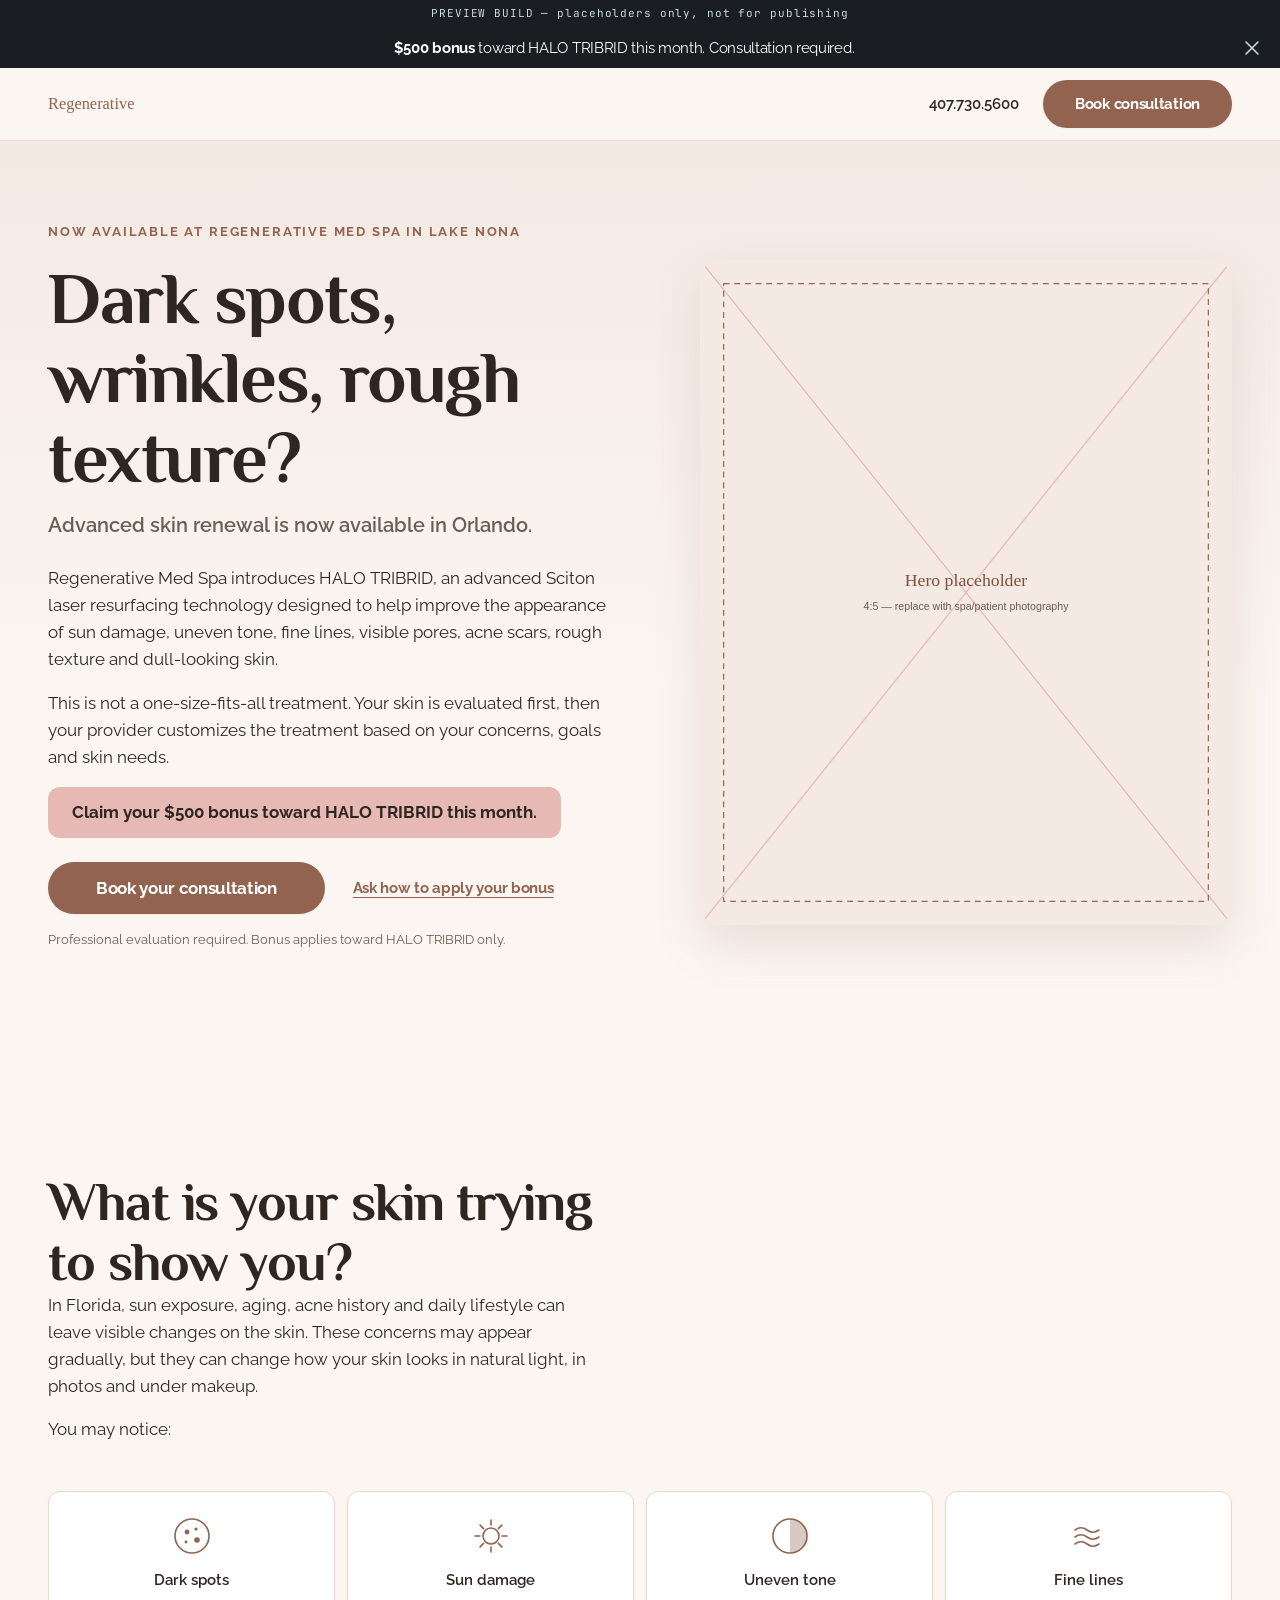
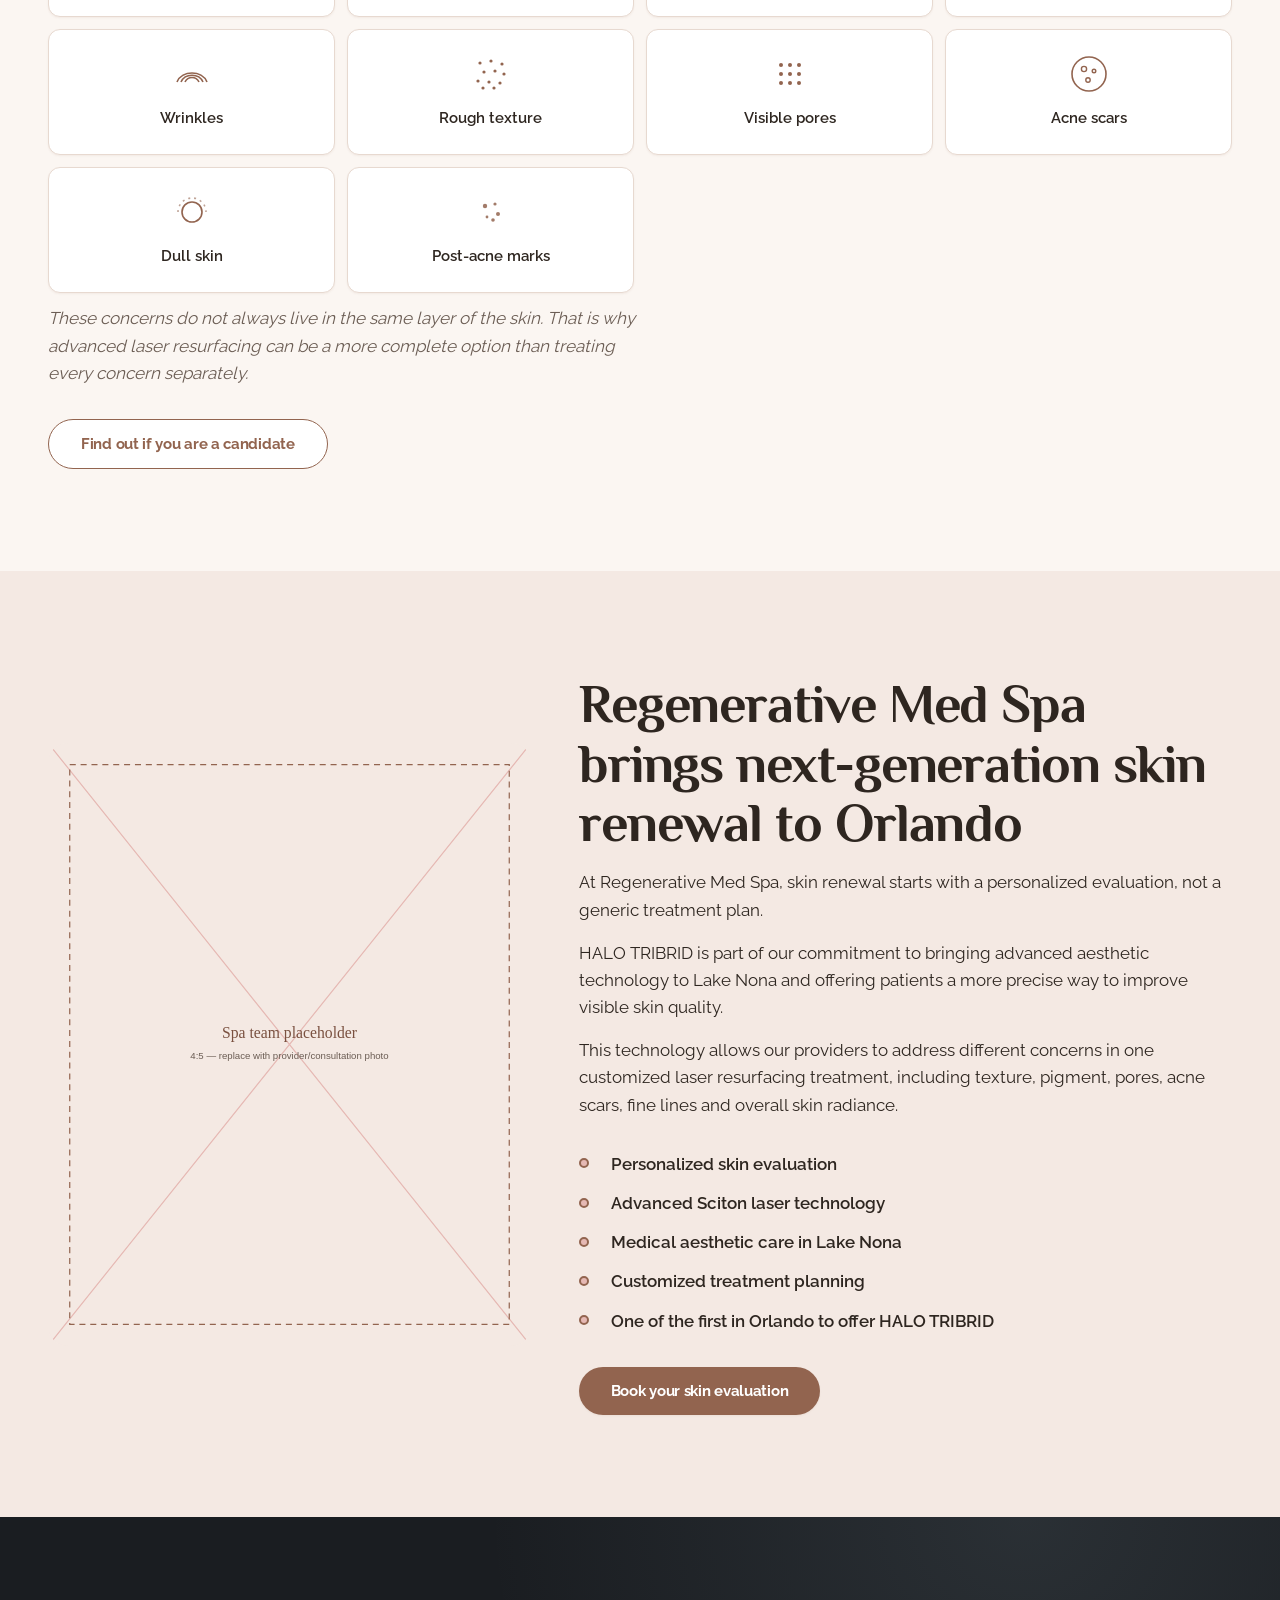
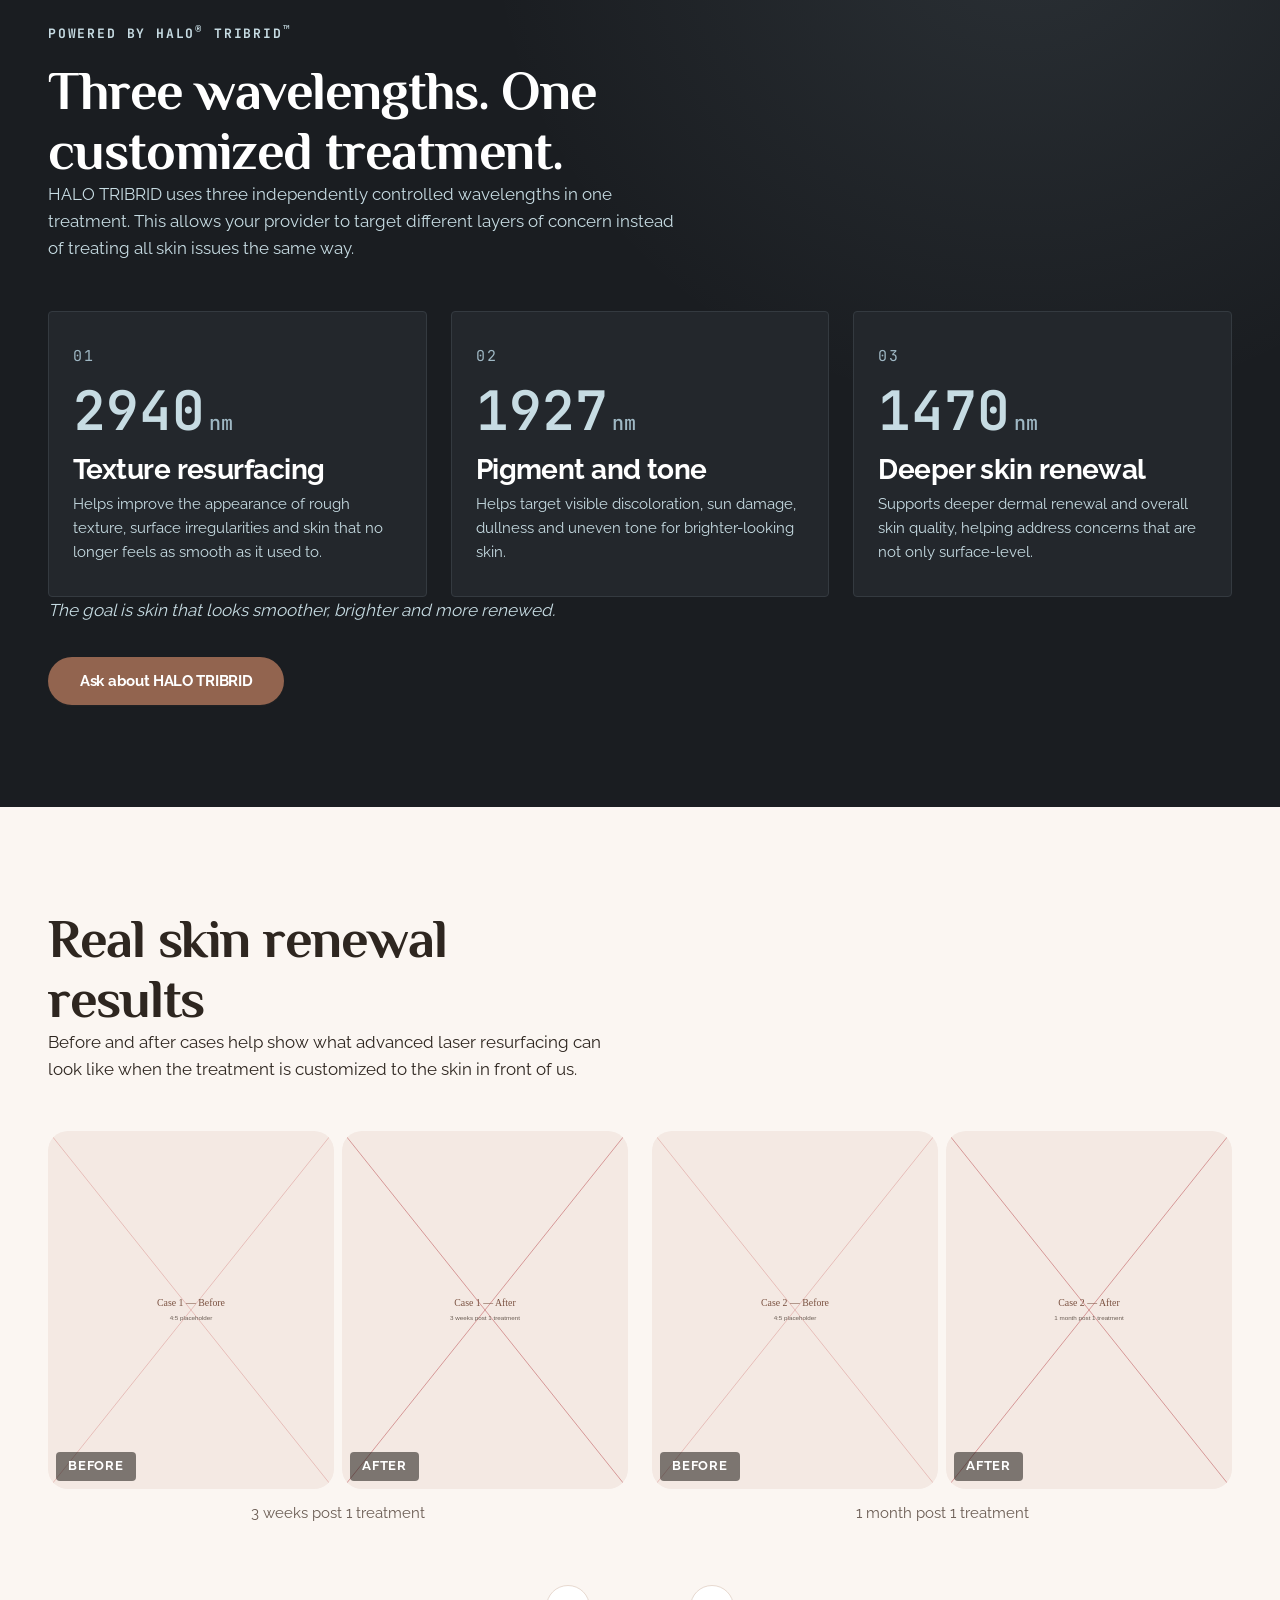
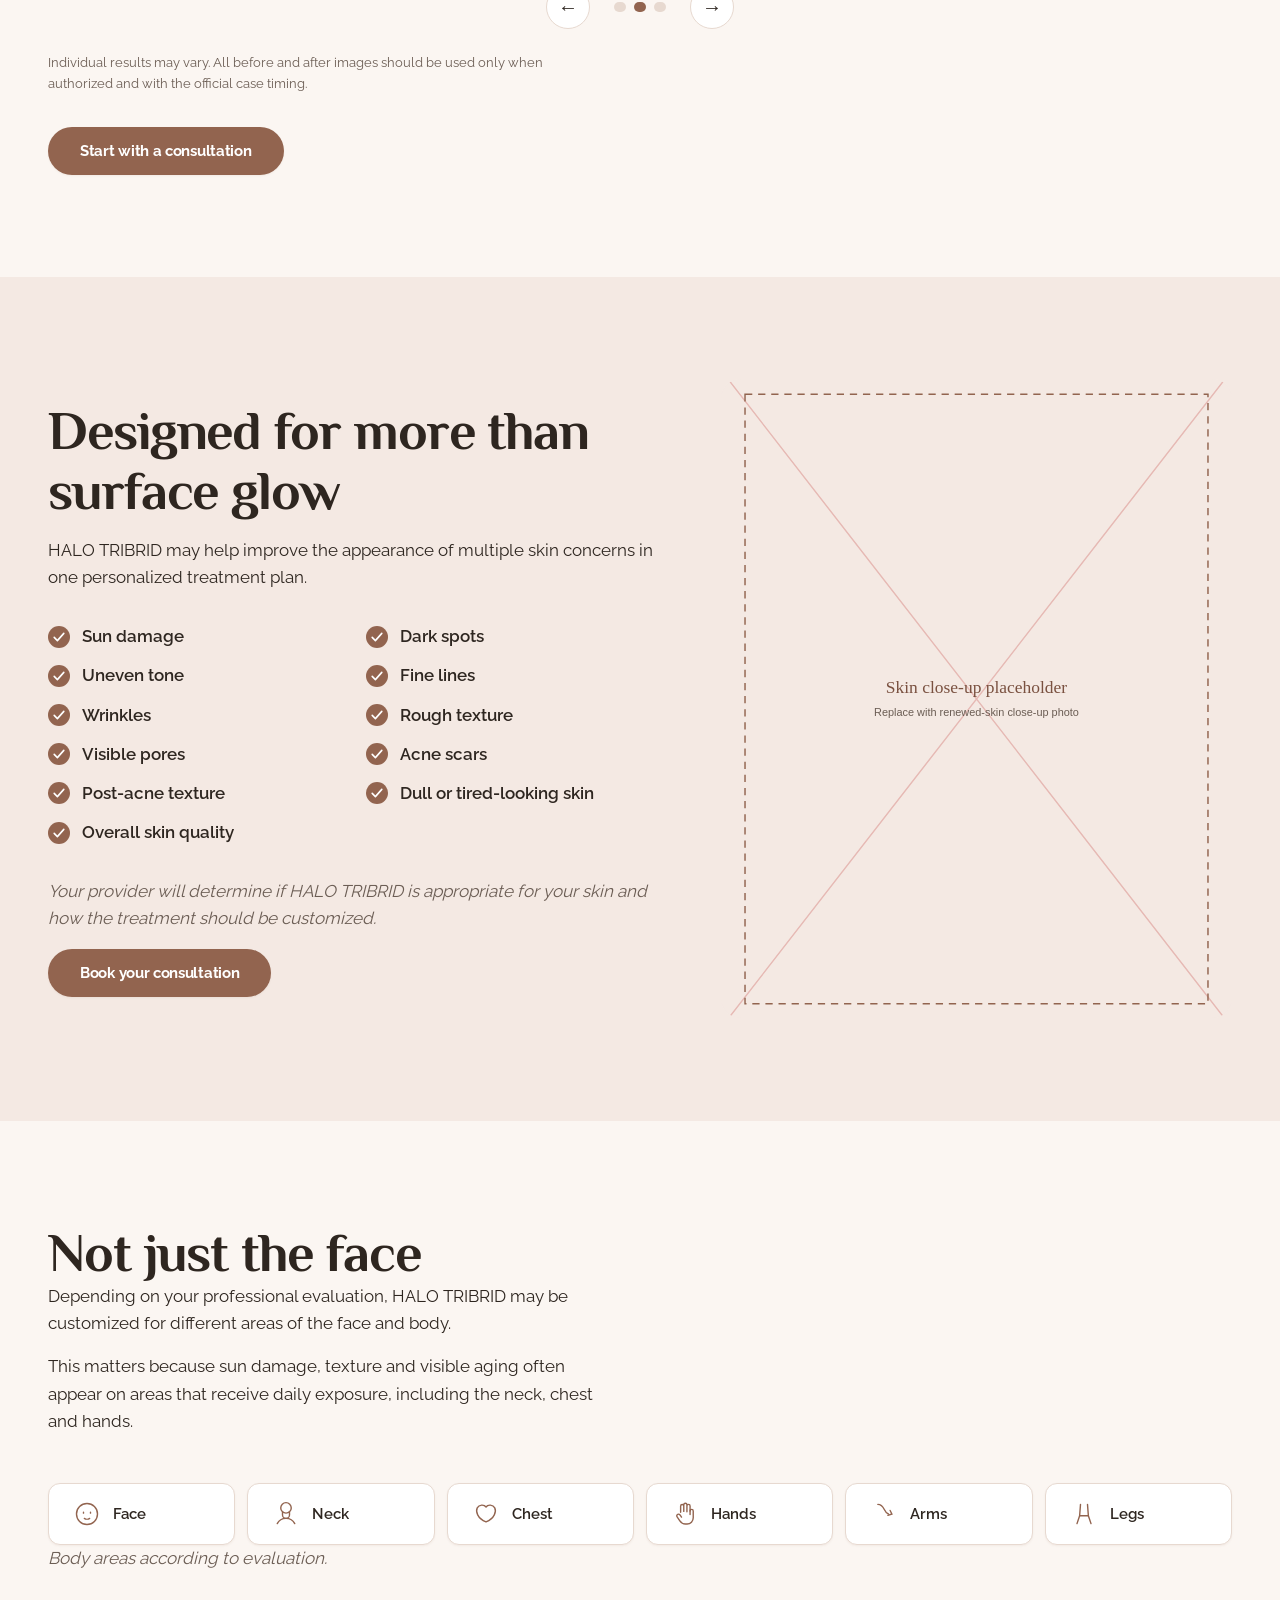
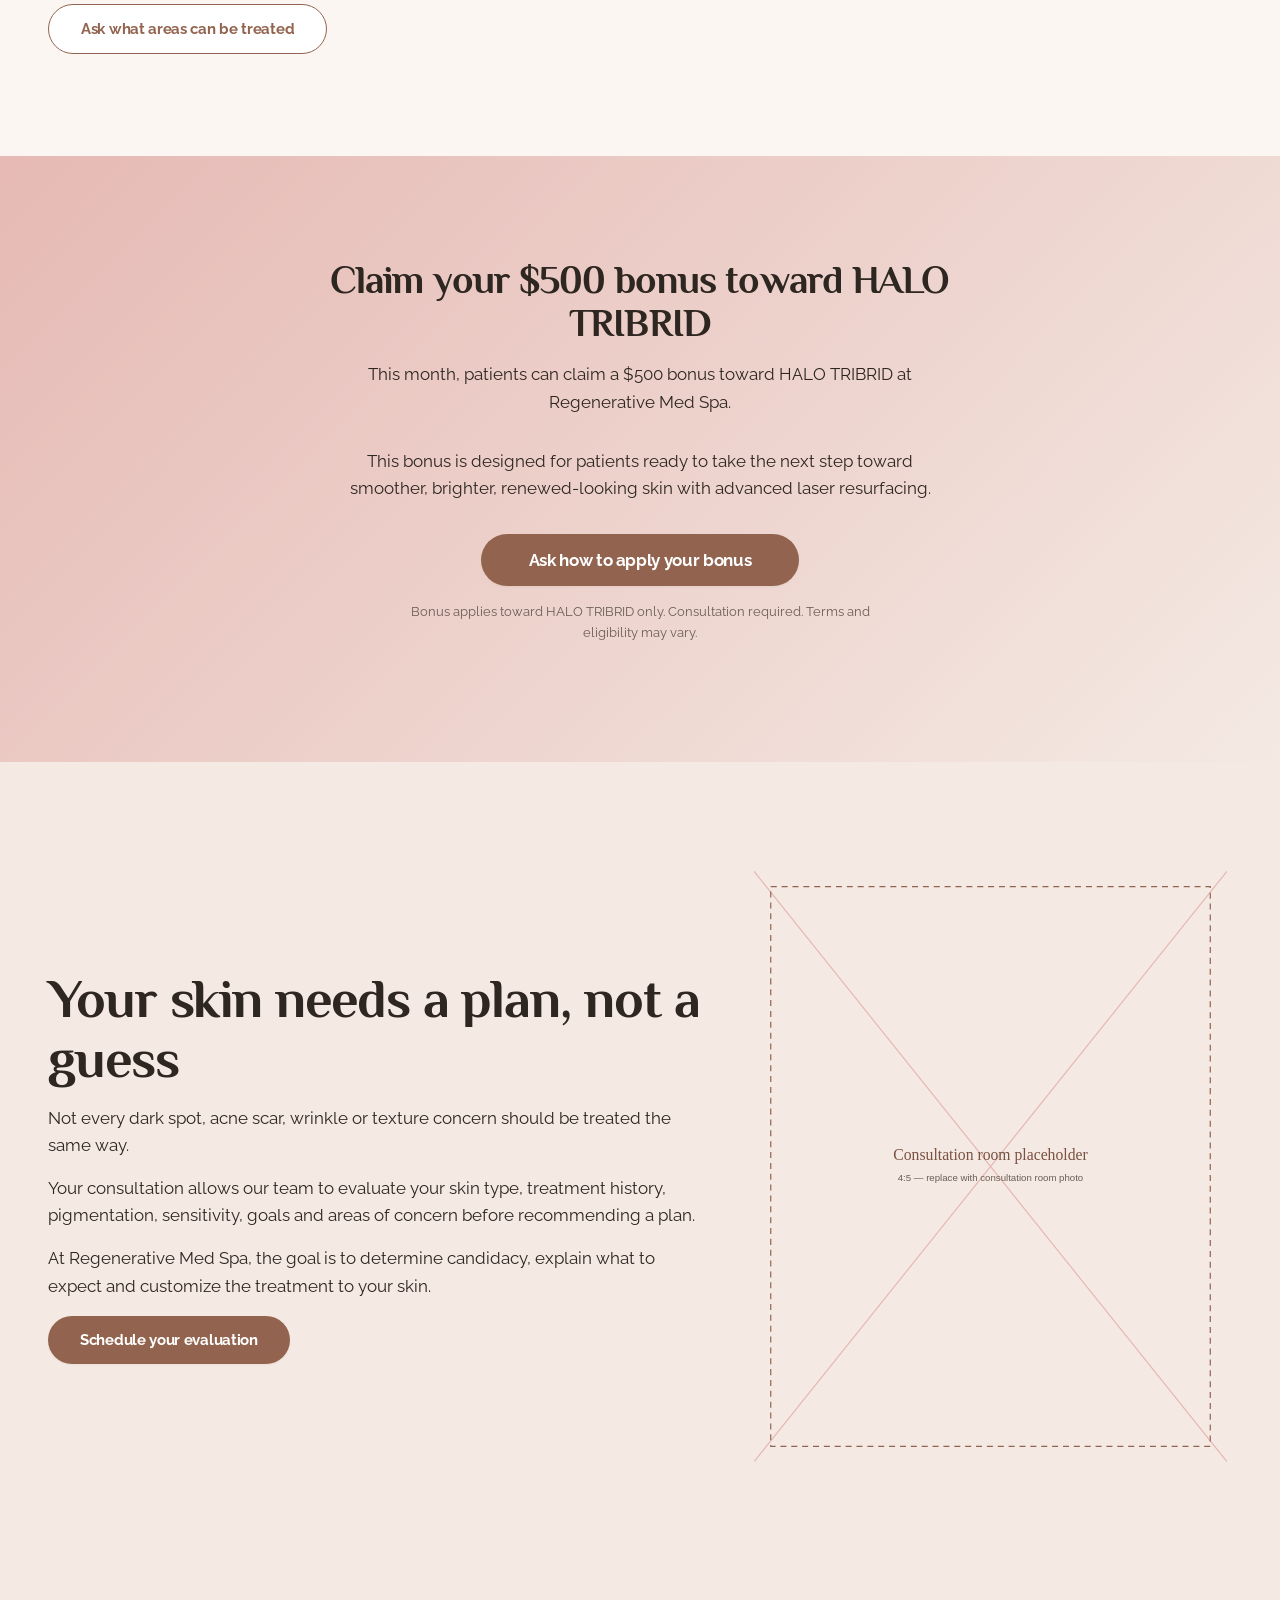
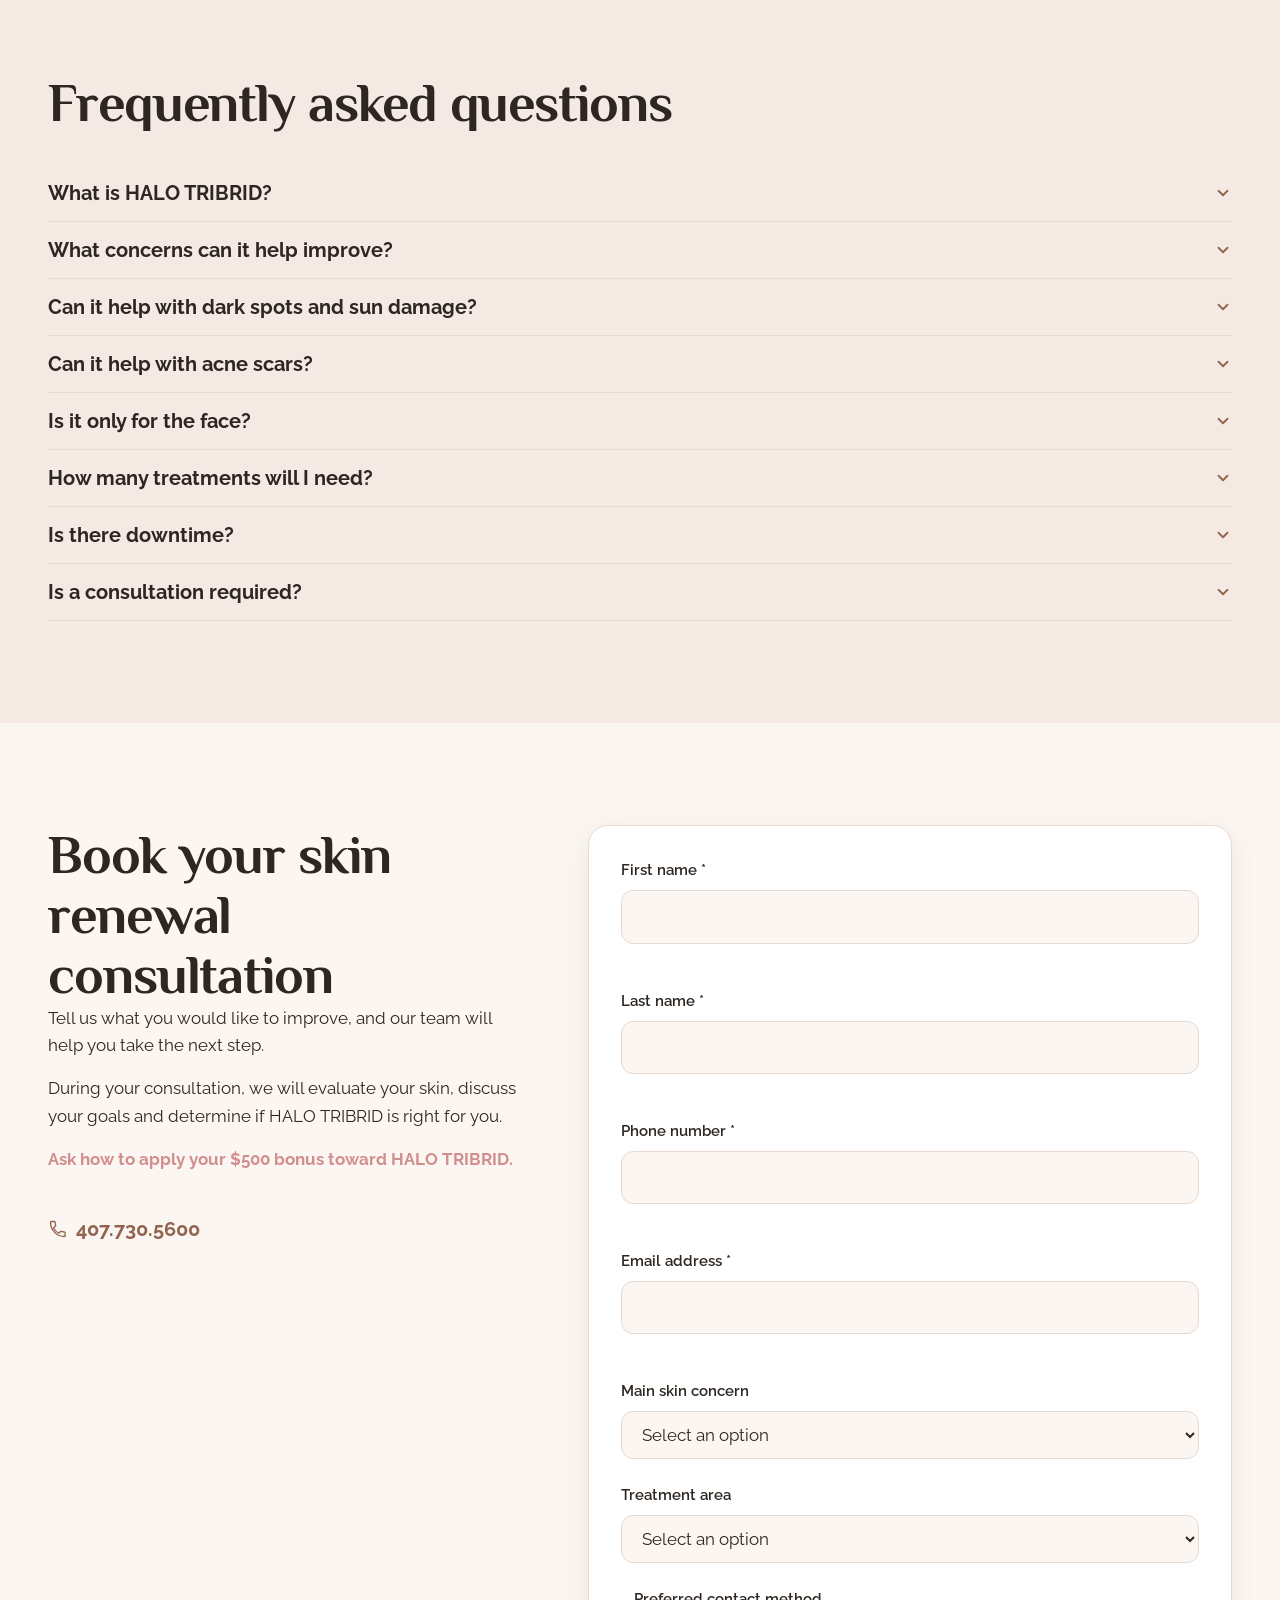
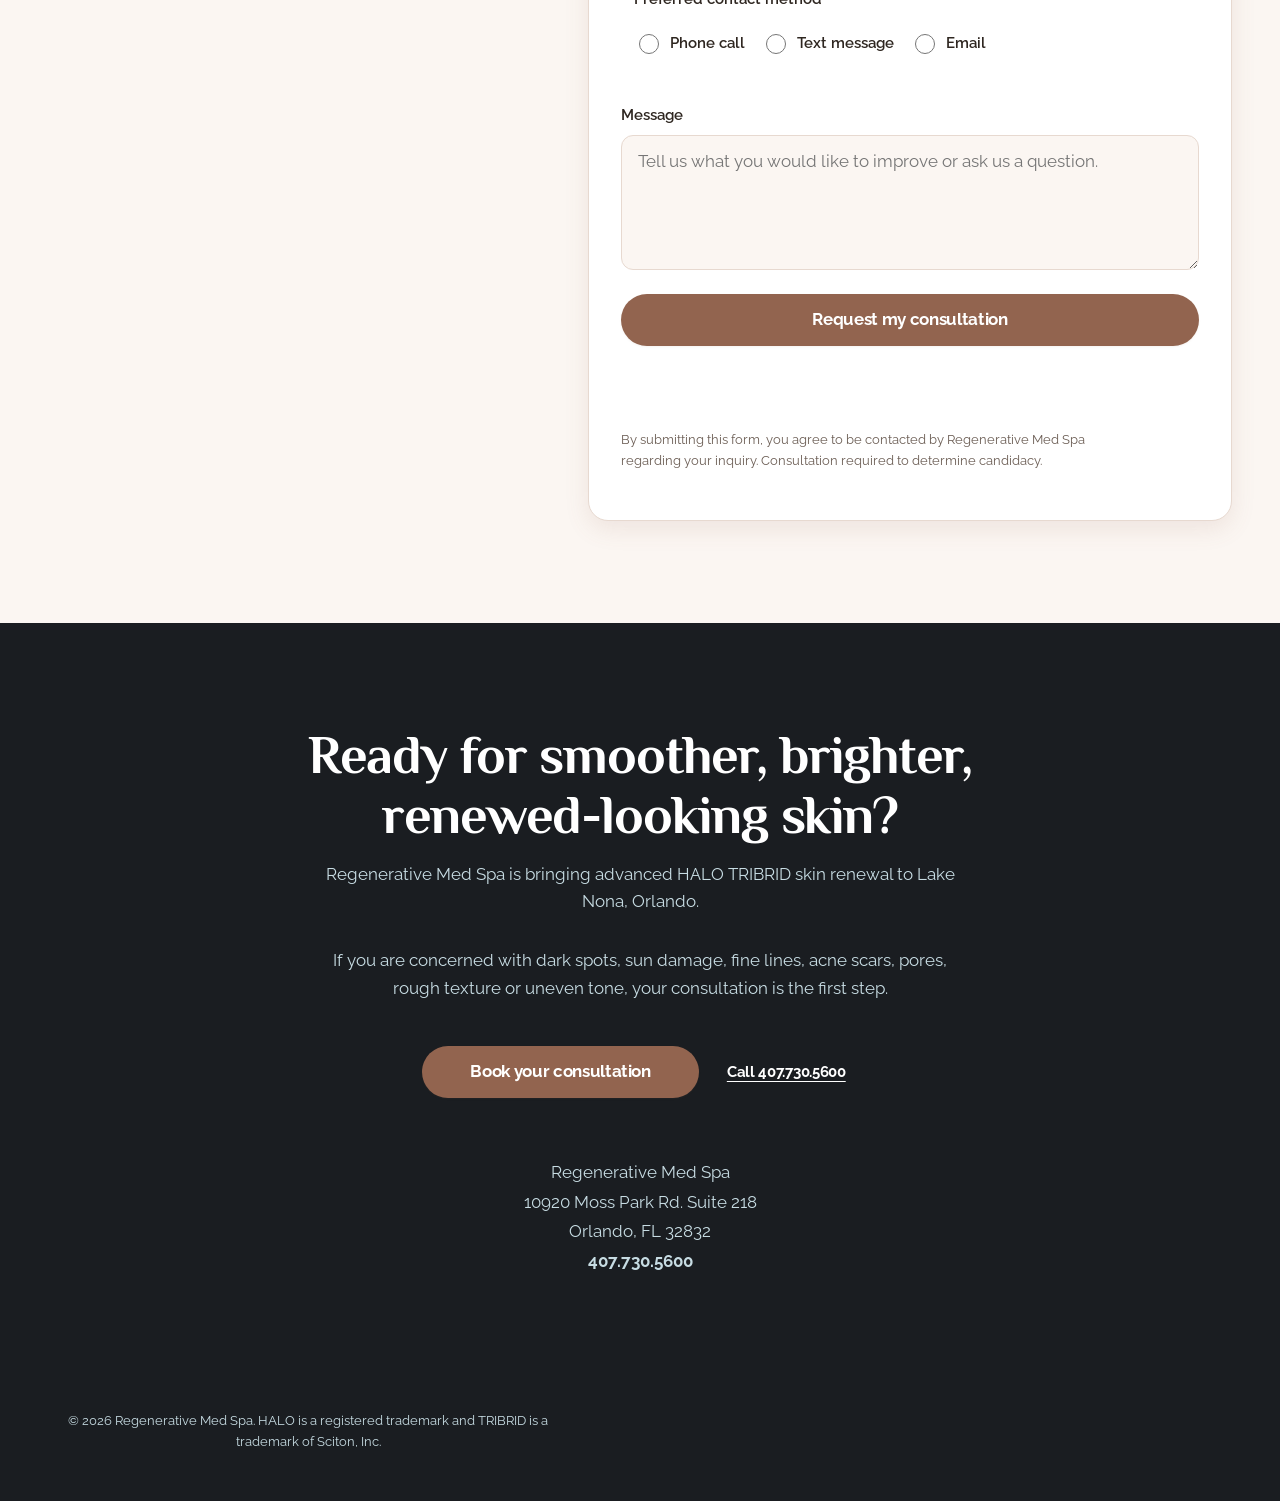
<file: preview-standalone.html>
<!doctype html>
<html lang="en">
<head>
<meta charset="UTF-8" />
<meta name="viewport" content="width=device-width, initial-scale=1" />
<title>PREVIEW — HALO TRIBRID Skin Renewal | Regenerative Med Spa</title>
<style>

@font-face {
  font-family: "Philosopher";
  font-style: normal;
  font-weight: 700;
  font-display: swap;
  src: url([data-uri]) format("woff2");
}
@font-face {
  font-family: "Raleway";
  font-style: normal;
  font-weight: 400 700;
  font-display: swap;
  src: url([data-uri]) format("woff2");
}
@font-face {
  font-family: "JetBrains Mono";
  font-style: normal;
  font-weight: 400 700;
  font-display: swap;
  src: url([data-uri]) format("woff2");
}

/* ==========================================================================
   DESIGN TOKENS — Regenerative Med Spa × HALO TRIBRID
   Warm editorial spa shell + cool precision-tech insert (module 4 only).
   Every other CSS file should consume the SEMANTIC layer, never the raw
   palette directly, so the brand can be retuned from this single file.
   ========================================================================== */

:root {
  /* ---------------------------------------------------------------------
     RAW PALETTE — colors lifted from the real regensmedspa.com brand
     --------------------------------------------------------------------- */
  --raw-cream: #fbf6f2;
  --raw-blush-wash: #f4e9e3;
  --raw-white: #ffffff;
  --raw-blush-rose: #e6b9b4;
  --raw-deep-rose: #d28e8e;
  --raw-terracotta: #92644f;
  --raw-terracotta-dark: #7a5140;
  --raw-charcoal-warm: #2e2620;
  --raw-charcoal-muted: #6b5d54;
  --raw-border-warm: #e7d9d0;

  /* tech insert — strictly scoped to the wavelength module + credibility badges */
  --raw-ink: #1a1d21;
  --raw-ink-elevated: #23272c;
  --raw-steel: #9fb8c4;
  --raw-steel-bright: #c7dce3;
  --raw-ink-border: #343a40;

  --raw-success: #5b7a5e;
  --raw-error: #b3504a;

  /* ---------------------------------------------------------------------
     SEMANTIC ROLES — components must reference these, never --raw-*
     --------------------------------------------------------------------- */
  --color-bg-page: var(--raw-cream);
  --color-bg-surface: var(--raw-white);
  --color-bg-surface-alt: var(--raw-blush-wash);
  --color-bg-inverse: var(--raw-ink);
  --color-bg-inverse-elevated: var(--raw-ink-elevated);

  --color-text-primary: var(--raw-charcoal-warm);
  --color-text-muted: var(--raw-charcoal-muted);
  --color-text-inverse: var(--raw-white);
  --color-text-inverse-muted: var(--raw-steel-bright);

  --color-brand-primary: var(--raw-terracotta);
  --color-brand-primary-hover: var(--raw-terracotta-dark);
  --color-brand-secondary: var(--raw-blush-rose);
  --color-brand-accent: var(--raw-deep-rose);

  --color-tech-accent: var(--raw-steel);
  --color-tech-accent-bright: var(--raw-steel-bright);

  --color-border: var(--raw-border-warm);
  --color-border-inverse: var(--raw-ink-border);
  --color-focus-ring: var(--raw-terracotta-dark);

  --color-success: var(--raw-success);
  --color-error: var(--raw-error);
  --color-overlay-scrim: rgb(26 22 19 / 0.55);

  /* ---------------------------------------------------------------------
     TYPOGRAPHY
     --------------------------------------------------------------------- */
  --font-display: "Philosopher", Georgia, "Times New Roman", serif;
  --font-body: "Raleway", -apple-system, BlinkMacSystemFont, sans-serif;
  --font-mono-tech: "JetBrains Mono", "IBM Plex Mono", ui-monospace, "SFMono-Regular", Menlo, Consolas, monospace;

  --text-xs: clamp(0.75rem, 0.72rem + 0.15vw, 0.8125rem);
  --text-sm: clamp(0.875rem, 0.84rem + 0.18vw, 0.9375rem);
  --text-base: clamp(1rem, 0.96rem + 0.2vw, 1.0625rem);
  --text-md: clamp(1.125rem, 1.05rem + 0.35vw, 1.25rem);
  --text-lg: clamp(1.375rem, 1.25rem + 0.6vw, 1.75rem);
  --text-xl: clamp(1.75rem, 1.5rem + 1.2vw, 2.5rem);
  --text-2xl: clamp(2.25rem, 1.8rem + 2vw, 3.5rem);
  --text-3xl: clamp(2.75rem, 2.1rem + 3vw, 4.5rem);

  --leading-tight: 1.1;
  --leading-snug: 1.3;
  --leading-normal: 1.6;
  --leading-relaxed: 1.75;

  --tracking-tight: -0.02em;
  --tracking-normal: 0;
  --tracking-wide: 0.06em;
  --tracking-widest: 0.14em;

  /* ---------------------------------------------------------------------
     SPACING — 8px rhythm
     --------------------------------------------------------------------- */
  --space-1: 0.25rem;
  --space-2: 0.5rem;
  --space-3: 0.75rem;
  --space-4: 1rem;
  --space-5: 1.5rem;
  --space-6: 2rem;
  --space-7: 3rem;
  --space-8: 4rem;
  --space-9: 6rem;
  --space-10: 8rem;

  --section-padding-block: clamp(var(--space-8), 8vw, var(--space-10));
  --container-max-width: 1280px;
  --container-padding-inline: clamp(var(--space-4), 5vw, var(--space-7));

  /* ---------------------------------------------------------------------
     RADIUS — soft on the warm side, near-square on the tech insert
     --------------------------------------------------------------------- */
  --radius-sm: 4px;
  --radius-md: 12px;
  --radius-lg: 20px;
  --radius-pill: 999px;
  --radius-card: var(--radius-md);
  --radius-card-tech: var(--radius-sm);

  /* ---------------------------------------------------------------------
     SHADOW — warm, diffuse (never neutral gray)
     --------------------------------------------------------------------- */
  --shadow-sm: 0 1px 2px rgb(146 100 79 / 0.08);
  --shadow-md: 0 8px 24px rgb(146 100 79 / 0.12);
  --shadow-lg: 0 20px 48px rgb(146 100 79 / 0.16);
  --shadow-focus: 0 0 0 3px rgb(122 81 64 / 0.35);
  --shadow-tech: 0 12px 32px rgb(0 0 0 / 0.35);

  /* ---------------------------------------------------------------------
     MOTION
     --------------------------------------------------------------------- */
  --ease-standard: cubic-bezier(0.4, 0, 0.2, 1);
  --ease-out-soft: cubic-bezier(0.16, 1, 0.3, 1);
  --duration-fast: 150ms;
  --duration-base: 350ms;
  --duration-slow: 700ms;
  --reveal-stagger-step: 90ms;

  /* ---------------------------------------------------------------------
     Z-INDEX SCALE
     --------------------------------------------------------------------- */
  --z-base: 0;
  --z-sticky-header: 100;
  --z-announcement-bar: 105;
  --z-sticky-mobile-bar: 110;
  --z-skip-link: 1100;

  /* Breakpoints (documented only — mirrored as JS constants in utils.js
     since custom properties cannot be read inside @media conditions):
     sm: 480px · md: 768px · lg: 1024px · xl: 1280px */
}

@media (prefers-reduced-motion: reduce) {
  :root {
    --duration-fast: 0ms;
    --duration-base: 0ms;
    --duration-slow: 0ms;
    --reveal-stagger-step: 0ms;
  }
}


/* ==========================================================================
   BASE — reset, base typography, accessibility primitives
   ========================================================================== */

*,
*::before,
*::after {
  box-sizing: border-box;
}

html {
  -webkit-text-size-adjust: 100%;
  scroll-behavior: smooth;
}

@media (prefers-reduced-motion: reduce) {
  html {
    scroll-behavior: auto;
  }
  *,
  *::before,
  *::after {
    animation-duration: 0.001ms !important;
    animation-iteration-count: 1 !important;
    transition-duration: 0.001ms !important;
    scroll-behavior: auto !important;
  }
}

body {
  margin: 0;
  min-height: 100dvh;
  background: var(--color-bg-page);
  color: var(--color-text-primary);
  font-family: var(--font-body);
  font-size: var(--text-base);
  line-height: var(--leading-normal);
  -webkit-font-smoothing: antialiased;
  text-rendering: optimizeLegibility;
  overflow-x: hidden;
}

img,
svg,
video {
  display: block;
  max-width: 100%;
  height: auto;
}

ul,
ol {
  margin: 0;
  padding: 0;
  list-style: none;
}

p {
  margin: 0 0 var(--space-4);
  max-width: 65ch;
}

a {
  color: inherit;
  text-decoration: none;
}

button {
  font: inherit;
  color: inherit;
  background: none;
  border: 0;
  cursor: pointer;
}

input,
select,
textarea {
  font: inherit;
  color: inherit;
}

h1,
h2,
h3,
h4 {
  margin: 0;
  font-family: var(--font-display);
  font-weight: 700;
  line-height: var(--leading-tight);
  letter-spacing: var(--tracking-tight);
}

h1 {
  font-size: var(--text-3xl);
}

h2 {
  font-size: var(--text-2xl);
}

h3 {
  font-size: var(--text-lg);
}

h4 {
  font-size: var(--text-md);
}

/* ---------------------------------------------------------------------
   Accessibility primitives
   --------------------------------------------------------------------- */

:focus {
  outline: none;
}

:focus-visible {
  outline: 3px solid var(--color-focus-ring);
  outline-offset: 3px;
  border-radius: var(--radius-sm);
}

.section--inverse :focus-visible {
  outline-color: var(--color-tech-accent-bright);
}

.sr-only {
  position: absolute;
  width: 1px;
  height: 1px;
  padding: 0;
  margin: -1px;
  overflow: hidden;
  clip: rect(0, 0, 0, 0);
  white-space: nowrap;
  border: 0;
}

.skip-link {
  position: fixed;
  top: var(--space-3);
  left: var(--space-3);
  z-index: var(--z-skip-link);
  padding: var(--space-3) var(--space-5);
  background: var(--color-bg-inverse);
  color: var(--color-text-inverse);
  border-radius: var(--radius-md);
  font-weight: 600;
  transform: translateY(-150%);
  transition: transform var(--duration-fast) var(--ease-standard);
}

.skip-link:focus-visible {
  transform: translateY(0);
}

/* ---------------------------------------------------------------------
   Scroll-reveal base state (see js/scroll-reveal.js)
   --------------------------------------------------------------------- */

[data-reveal] {
  opacity: 0;
  transform: translateY(24px);
  transition: opacity var(--duration-slow) var(--ease-out-soft),
    transform var(--duration-slow) var(--ease-out-soft);
  transition-delay: calc(var(--reveal-index, 0) * var(--reveal-stagger-step));
}

[data-reveal].is-visible {
  opacity: 1;
  transform: none;
}

@media (prefers-reduced-motion: reduce) {
  [data-reveal] {
    opacity: 1;
    transform: none;
    transition: none;
  }
}


/* ==========================================================================
   LAYOUT — container, grid primitives, header/announcement/sticky bar shell
   Mobile-first: every multi-column layout starts as a single column and
   only gains columns at md (768px) / lg (1024px).
   ========================================================================== */

.container {
  width: 100%;
  max-width: var(--container-max-width);
  margin-inline: auto;
  padding-inline: var(--container-padding-inline);
}

section {
  padding-block: var(--section-padding-block);
}

/* Keeps anchor-link targets (CTAs pointing at #consult-form, #bonus, etc.)
   from landing underneath the sticky header after a jump or smooth scroll. */
section[id] {
  scroll-margin-top: calc(64px + var(--space-4));
}

/* ---------------------------------------------------------------------
   Announcement bar
   --------------------------------------------------------------------- */

.announcement-bar {
  position: relative;
  z-index: var(--z-announcement-bar);
  display: flex;
  align-items: center;
  justify-content: center;
  gap: var(--space-4);
  padding: var(--space-2) var(--space-7) var(--space-2) var(--space-4);
  background: var(--color-bg-inverse);
  color: var(--color-text-inverse);
  text-align: center;
}

.announcement-bar__text {
  margin: 0;
  font-size: var(--text-sm);
  letter-spacing: var(--tracking-tight);
}

.announcement-bar__dismiss {
  position: absolute;
  right: var(--space-3);
  top: 50%;
  transform: translateY(-50%);
  display: grid;
  place-items: center;
  width: 32px;
  height: 32px;
  color: var(--color-text-inverse-muted);
  border-radius: var(--radius-pill);
}

.announcement-bar__dismiss:hover {
  color: var(--color-text-inverse);
}

.announcement-bar.is-dismissed {
  display: none;
}

/* ---------------------------------------------------------------------
   Header
   --------------------------------------------------------------------- */

.site-header {
  position: sticky;
  top: 0;
  z-index: var(--z-sticky-header);
  background: rgb(251 246 242 / 0.92);
  backdrop-filter: blur(10px);
  border-bottom: 1px solid var(--color-border);
  transition: box-shadow var(--duration-fast) var(--ease-standard);
}

.site-header.is-scrolled {
  box-shadow: var(--shadow-sm);
}

.site-header__inner {
  display: flex;
  align-items: center;
  justify-content: space-between;
  gap: var(--space-4);
  padding-block: var(--space-3);
}

.site-header__logo img {
  height: 34px;
  width: auto;
}

.site-header__actions {
  display: flex;
  align-items: center;
  gap: var(--space-5);
}

.site-header__phone {
  display: none;
  font-weight: 600;
  font-size: var(--text-sm);
  white-space: nowrap;
}

@media (min-width: 768px) {
  .site-header__phone {
    display: inline;
  }
}

/* ---------------------------------------------------------------------
   Sticky mobile CTA bar
   --------------------------------------------------------------------- */

.sticky-cta-mobile {
  position: fixed;
  left: 0;
  right: 0;
  bottom: 0;
  z-index: var(--z-sticky-mobile-bar);
  display: grid;
  grid-template-columns: 1fr 1fr;
  gap: var(--space-2);
  padding: var(--space-3);
  padding-bottom: max(var(--space-3), env(safe-area-inset-bottom));
  background: var(--color-bg-surface);
  border-top: 1px solid var(--color-border);
  box-shadow: var(--shadow-lg);
}

@media (min-width: 1024px) {
  .sticky-cta-mobile {
    display: none;
  }
}

/* ---------------------------------------------------------------------
   Section heading + generic two-column grids (mobile-first)
   --------------------------------------------------------------------- */

.section-heading {
  max-width: 56ch;
  margin-bottom: var(--space-7);
}

.section-heading--inverse {
  max-width: 64ch;
}

.section-cta {
  margin-top: var(--space-6);
}

.closing-copy {
  max-width: 60ch;
  font-style: italic;
  color: var(--color-text-muted);
}

.closing-copy--inverse {
  color: var(--color-text-inverse-muted);
}


/* ==========================================================================
   COMPONENTS — buttons, badges, cards, accordion, forms, carousel
   ========================================================================== */

/* ---------------------------------------------------------------------
   Buttons
   --------------------------------------------------------------------- */

.btn {
  display: inline-flex;
  align-items: center;
  justify-content: center;
  gap: var(--space-2);
  min-height: 48px;
  padding: var(--space-3) var(--space-6);
  border-radius: var(--radius-pill);
  font-weight: 700;
  font-size: var(--text-sm);
  letter-spacing: var(--tracking-tight);
  text-align: center;
  transition: background-color var(--duration-fast) var(--ease-standard),
    color var(--duration-fast) var(--ease-standard),
    transform var(--duration-fast) var(--ease-standard),
    box-shadow var(--duration-fast) var(--ease-standard);
}

.btn:active {
  transform: scale(0.98);
}

.btn--primary {
  background: var(--color-brand-primary);
  color: var(--color-text-inverse);
  box-shadow: var(--shadow-sm);
}

.btn--primary:hover {
  background: var(--color-brand-primary-hover);
  box-shadow: var(--shadow-md);
}

.btn--secondary {
  background: var(--color-bg-surface);
  color: var(--color-brand-primary);
  border: 1.5px solid var(--color-brand-primary);
}

.btn--secondary:hover {
  background: var(--color-bg-surface-alt);
}

.btn--ghost {
  background: transparent;
  color: var(--color-brand-primary);
  text-decoration: underline;
  text-underline-offset: 4px;
  min-height: 44px;
  padding-inline: var(--space-3);
}

.btn--ghost--inverse {
  color: var(--color-text-inverse);
}

.btn--lg {
  min-height: 52px;
  padding-inline: var(--space-7);
  font-size: var(--text-base);
}

.btn--full {
  width: 100%;
}

/* ---------------------------------------------------------------------
   Eyebrow / badge / microcopy
   --------------------------------------------------------------------- */

.eyebrow {
  display: inline-block;
  margin: 0 0 var(--space-4);
  font-family: var(--font-body);
  font-weight: 700;
  font-size: var(--text-xs);
  letter-spacing: var(--tracking-widest);
  text-transform: uppercase;
  color: var(--color-brand-primary);
}

.eyebrow--tech {
  font-family: var(--font-mono-tech);
  color: var(--color-tech-accent-bright);
}

.microcopy {
  font-size: var(--text-xs);
  color: var(--color-text-muted);
  max-width: 60ch;
}

.bonus-reminder {
  font-weight: 700;
  color: var(--color-brand-accent);
}

/* ---------------------------------------------------------------------
   Cards — symptom / wavelength / area
   --------------------------------------------------------------------- */

.symptom-card,
.area-card {
  display: flex;
  flex-direction: column;
  align-items: center;
  gap: var(--space-3);
  padding: var(--space-5) var(--space-3);
  background: var(--color-bg-surface);
  border: 1px solid var(--color-border);
  border-radius: var(--radius-card);
  text-align: center;
  font-weight: 600;
  font-size: var(--text-sm);
  box-shadow: var(--shadow-sm);
}

.symptom-card__icon,
.area-card__icon {
  width: 40px;
  height: 40px;
  color: var(--color-brand-primary);
}

.area-card {
  flex-direction: row;
  justify-content: flex-start;
  text-align: left;
  gap: var(--space-3);
  padding: var(--space-4) var(--space-5);
}

.area-card__icon {
  width: 28px;
  height: 28px;
  flex-shrink: 0;
}

.wavelength-card {
  position: relative;
  padding: var(--space-6) var(--space-5);
  background: var(--color-bg-inverse-elevated);
  border: 1px solid var(--color-border-inverse);
  border-radius: var(--radius-card-tech);
  color: var(--color-text-inverse);
}

.wavelength-card__index {
  display: block;
  font-family: var(--font-mono-tech);
  font-size: var(--text-sm);
  letter-spacing: var(--tracking-widest);
  color: var(--color-tech-accent);
  margin-bottom: var(--space-4);
}

.wavelength-card__nm {
  display: block;
  font-family: var(--font-mono-tech);
  font-weight: 600;
  font-size: var(--text-2xl);
  color: var(--color-tech-accent-bright);
  font-variant-numeric: tabular-nums;
  line-height: 1;
  margin-bottom: var(--space-4);
}

.wavelength-card__nm small {
  font-size: var(--text-md);
  font-weight: 500;
  margin-left: var(--space-1);
  color: var(--color-tech-accent);
}

.wavelength-card h3 {
  font-family: var(--font-body);
  color: var(--color-text-inverse);
  margin-bottom: var(--space-2);
}

.wavelength-card p {
  color: var(--color-text-inverse-muted);
  font-size: var(--text-sm);
  margin: 0;
}

/* ---------------------------------------------------------------------
   Checklist
   --------------------------------------------------------------------- */

.checklist {
  display: grid;
  gap: var(--space-3);
  margin: var(--space-6) 0;
}

@media (min-width: 560px) {
  .checklist {
    grid-template-columns: 1fr 1fr;
  }
}

.checklist li {
  display: flex;
  align-items: center;
  gap: var(--space-3);
  font-weight: 600;
}

.checklist__icon {
  flex-shrink: 0;
  width: 22px;
  height: 22px;
  padding: 3px;
  color: var(--color-text-inverse);
  background: var(--color-brand-primary);
  border-radius: var(--radius-pill);
}

/* ---------------------------------------------------------------------
   Value points (module 3)
   --------------------------------------------------------------------- */

.value-points {
  display: grid;
  gap: var(--space-3);
  margin: var(--space-6) 0;
}

.value-points li {
  position: relative;
  padding-left: var(--space-6);
  font-weight: 600;
}

.value-points li::before {
  content: "";
  position: absolute;
  left: 0;
  top: 0.45em;
  width: 10px;
  height: 10px;
  border-radius: var(--radius-pill);
  background: var(--color-brand-secondary);
  border: 2px solid var(--color-brand-primary);
}

/* ---------------------------------------------------------------------
   Accordion (FAQ)
   --------------------------------------------------------------------- */

.accordion__item {
  border-bottom: 1px solid var(--color-border);
}

.accordion__item h3 {
  margin: 0;
  font-family: var(--font-body);
  font-size: inherit;
  font-weight: inherit;
}

.accordion__trigger {
  display: flex;
  align-items: center;
  justify-content: space-between;
  gap: var(--space-4);
  width: 100%;
  min-height: 56px;
  padding: var(--space-4) 0;
  text-align: left;
  font-weight: 700;
  font-size: var(--text-md);
}

.accordion__chevron {
  flex-shrink: 0;
  width: 18px;
  height: 18px;
  color: var(--color-brand-primary);
  transition: transform var(--duration-fast) var(--ease-standard);
}

.accordion__trigger[aria-expanded="true"] .accordion__chevron {
  transform: rotate(180deg);
}

.accordion__panel {
  display: grid;
  grid-template-rows: 0fr;
  transition: grid-template-rows var(--duration-base) var(--ease-standard);
}

.accordion__panel > p {
  overflow: hidden;
  margin: 0;
  color: var(--color-text-muted);
}

.accordion__item:has(.accordion__trigger[aria-expanded="true"]) .accordion__panel {
  grid-template-rows: 1fr;
}

.accordion__item:has(.accordion__trigger[aria-expanded="true"]) .accordion__panel > p {
  padding-bottom: var(--space-4);
}

/* Fallback for browsers without :has() support: JS toggles this class too */
.accordion__panel.is-open {
  grid-template-rows: 1fr;
}

.accordion__panel.is-open > p {
  padding-bottom: var(--space-4);
}

/* ---------------------------------------------------------------------
   Forms
   --------------------------------------------------------------------- */

.consult-form {
  display: grid;
  gap: var(--space-5);
  background: var(--color-bg-surface);
  border: 1px solid var(--color-border);
  border-radius: var(--radius-lg);
  padding: var(--space-6);
  box-shadow: var(--shadow-md);
}

.form-field {
  display: grid;
  gap: var(--space-2);
}

.form-field label,
.form-field legend {
  font-weight: 600;
  font-size: var(--text-sm);
  padding: 0;
}

.form-field input,
.form-field select,
.form-field textarea {
  min-height: 48px;
  padding: var(--space-3) var(--space-4);
  background: var(--color-bg-page);
  border: 1.5px solid var(--color-border);
  border-radius: var(--radius-md);
}

.form-field textarea {
  min-height: 96px;
  resize: vertical;
}

/* Invalid styling is driven entirely by the .is-invalid class that
   form-validation.js applies on submit — relying on the native :invalid
   pseudo-class here would redden every empty required field on first
   load (these inputs have no placeholder, so :not(:placeholder-shown)
   never excludes them). */
.form-field input.is-invalid {
  border-color: var(--color-error);
}

.form-field__error {
  margin: 0;
  font-size: var(--text-xs);
  color: var(--color-error);
  min-height: 1em;
}

.form-field--radio-group {
  border: 0;
  display: flex;
  flex-wrap: wrap;
  gap: var(--space-4);
  margin: 0;
}

.radio-option {
  display: flex;
  align-items: center;
  gap: var(--space-2);
  font-weight: 500;
  min-height: 44px;
}

.radio-option input {
  width: 20px;
  height: 20px;
}

.form-status {
  min-height: 1.2em;
  font-weight: 700;
  color: var(--color-success);
}

.phone-link {
  display: inline-flex;
  align-items: center;
  gap: var(--space-2);
  margin-top: var(--space-5);
  font-weight: 700;
  font-size: var(--text-md);
  color: var(--color-brand-primary);
}

/* ---------------------------------------------------------------------
   Before / after carousel
   --------------------------------------------------------------------- */

.ba-carousel__track {
  display: flex;
  overflow-x: auto;
  scroll-snap-type: x mandatory;
  gap: var(--space-5);
  padding-bottom: var(--space-3);
  scrollbar-width: none;
}

.ba-carousel__track::-webkit-scrollbar {
  display: none;
}

.ba-slide {
  flex: 0 0 100%;
  scroll-snap-align: center;
  margin: 0;
}

@media (min-width: 768px) {
  .ba-slide {
    flex-basis: calc(50% - var(--space-3));
  }
}

.ba-slide__images {
  display: grid;
  grid-template-columns: 1fr 1fr;
  gap: var(--space-2);
}

.ba-slide__img {
  position: relative;
  aspect-ratio: 4 / 5;
  overflow: hidden;
  border-radius: var(--radius-card);
}

.ba-slide__img img {
  width: 100%;
  height: 100%;
  object-fit: cover;
}

.ba-slide__label {
  position: absolute;
  bottom: var(--space-2);
  left: var(--space-2);
  padding: var(--space-1) var(--space-3);
  background: var(--color-overlay-scrim);
  color: var(--color-text-inverse);
  font-size: var(--text-xs);
  font-weight: 700;
  letter-spacing: var(--tracking-wide);
  border-radius: var(--radius-sm);
}

.ba-slide figcaption {
  margin-top: var(--space-3);
  font-size: var(--text-sm);
  color: var(--color-text-muted);
  text-align: center;
}

.ba-slide__courtesy {
  font-style: italic;
}

.ba-carousel__controls {
  display: flex;
  align-items: center;
  justify-content: center;
  gap: var(--space-5);
  margin-top: var(--space-5);
}

.ba-carousel__arrow {
  display: grid;
  place-items: center;
  width: 44px;
  height: 44px;
  border-radius: var(--radius-pill);
  background: var(--color-bg-surface);
  border: 1.5px solid var(--color-border);
  font-size: var(--text-md);
}

.ba-carousel__arrow:hover {
  background: var(--color-bg-surface-alt);
}

.ba-carousel__dots {
  display: flex;
  gap: var(--space-2);
}

.ba-carousel__dot {
  width: 10px;
  height: 10px;
  border-radius: var(--radius-pill);
  background: var(--color-border);
}

.ba-carousel__dot.is-active {
  background: var(--color-brand-primary);
}

/* ---------------------------------------------------------------------
   Symptoms carousel (mobile) — native scroll-snap, no JS required
   --------------------------------------------------------------------- */

.symptoms-grid {
  display: grid;
  grid-auto-flow: column;
  grid-auto-columns: minmax(132px, 1fr);
  overflow-x: auto;
  scroll-snap-type: x mandatory;
  gap: var(--space-3);
  padding-bottom: var(--space-3);
  scrollbar-width: none;
}

.symptoms-grid::-webkit-scrollbar {
  display: none;
}

.symptoms-grid > * {
  scroll-snap-align: start;
}

@media (min-width: 768px) {
  .symptoms-grid {
    grid-auto-flow: row;
    grid-template-columns: repeat(4, 1fr);
    overflow-x: visible;
  }
}

/* ---------------------------------------------------------------------
   Areas grid
   --------------------------------------------------------------------- */

.areas-grid {
  display: grid;
  grid-template-columns: repeat(2, 1fr);
  gap: var(--space-3);
}

@media (min-width: 768px) {
  .areas-grid {
    grid-template-columns: repeat(3, 1fr);
  }
}

@media (min-width: 1024px) {
  .areas-grid {
    grid-template-columns: repeat(6, 1fr);
  }
}

/* ---------------------------------------------------------------------
   Wavelength cards layout
   --------------------------------------------------------------------- */

.wavelength-cards {
  display: grid;
  gap: var(--space-5);
}

@media (min-width: 768px) {
  .wavelength-cards {
    grid-template-columns: repeat(3, 1fr);
  }
}

/* ---------------------------------------------------------------------
   Placeholder image treatment
   --------------------------------------------------------------------- */

.placeholder-img {
  width: 100%;
  border-radius: var(--radius-lg);
}


/* ==========================================================================
   SECTIONS — per-module visual layout, in document order
   Mobile-first: single column by default, expands at md (768px) / lg (1024px)
   ========================================================================== */

/* ---------------------------------------------------------------------
   Inverse (tech-insert) section shell — module 4 only
   --------------------------------------------------------------------- */

.section--inverse {
  background: var(--color-bg-inverse);
  color: var(--color-text-inverse);
}

.section--inverse h2,
.section--inverse h3 {
  color: var(--color-text-inverse);
}

.section--inverse p {
  color: var(--color-text-inverse-muted);
}

/* ---------------------------------------------------------------------
   Module 1 — Hero
   --------------------------------------------------------------------- */

.hero {
  padding-top: clamp(var(--space-7), 6vw, var(--space-9));
  background: linear-gradient(180deg, var(--color-bg-surface-alt) 0%, var(--color-bg-page) 60%);
}

.hero__grid {
  display: grid;
  gap: var(--space-8);
  align-items: center;
}

@media (min-width: 1024px) {
  .hero__grid {
    grid-template-columns: 1.05fr 0.95fr;
  }
}

.hero__copy {
  max-width: 56ch;
}

.hero h1 {
  margin-bottom: var(--space-3);
}

.hero__subheadline {
  font-size: var(--text-md);
  font-weight: 600;
  color: var(--color-text-muted);
  margin-bottom: var(--space-5);
}

.bonus-callout-inline {
  display: inline-block;
  padding: var(--space-3) var(--space-5);
  margin-bottom: var(--space-5);
  background: var(--color-brand-secondary);
  border-radius: var(--radius-md);
  font-weight: 700;
}

.bonus-callout-inline p {
  margin: 0;
}

.hero__ctas {
  display: flex;
  flex-wrap: wrap;
  align-items: center;
  gap: var(--space-4);
  margin-bottom: var(--space-4);
}

.hero__media .placeholder-img {
  aspect-ratio: 4 / 5;
  object-fit: cover;
  box-shadow: var(--shadow-lg);
}

/* ---------------------------------------------------------------------
   Module 2 — Symptoms
   --------------------------------------------------------------------- */

.symptoms {
  background: var(--color-bg-page);
}

/* ---------------------------------------------------------------------
   Module 3 / 9 — Editorial block (spa positioning, consultation matters)
   --------------------------------------------------------------------- */

.editorial-block {
  background: var(--color-bg-surface-alt);
}

.editorial-block__grid {
  display: grid;
  gap: var(--space-7);
  align-items: center;
}

@media (min-width: 1024px) {
  .editorial-block__grid {
    grid-template-columns: 0.85fr 1.15fr;
  }

  .editorial-block--reverse .editorial-block__grid {
    grid-template-columns: 1.15fr 0.85fr;
  }

  .editorial-block--reverse .editorial-block__media {
    order: 2;
  }
}

.editorial-block__media .placeholder-img {
  aspect-ratio: 4 / 5;
  object-fit: cover;
}

.editorial-block__copy h2 {
  margin-bottom: var(--space-4);
}

/* ---------------------------------------------------------------------
   Module 4 — Wavelengths (tech insert)
   --------------------------------------------------------------------- */

.wavelengths {
  position: relative;
  overflow: hidden;
}

.wavelengths::before {
  content: "";
  position: absolute;
  inset: 0;
  background: radial-gradient(60% 80% at 80% 0%, rgb(159 184 196 / 0.12), transparent 70%);
  pointer-events: none;
}

/* signature "wavelength sweep" reveal — module 4 only */
.wavelength-card {
  overflow: hidden;
}

.wavelength-card::after {
  content: "";
  position: absolute;
  inset: 0;
  background: linear-gradient(100deg, transparent 0%, rgb(199 220 227 / 0.18) 45%, transparent 60%);
  transform: translateX(-120%);
  pointer-events: none;
}

.wavelength-card.is-visible::after {
  animation: wavelength-sweep var(--duration-slow) var(--ease-out-soft) forwards;
  animation-delay: calc(var(--reveal-index, 0) * var(--reveal-stagger-step) + var(--duration-fast));
}

@keyframes wavelength-sweep {
  to {
    transform: translateX(120%);
  }
}

@media (prefers-reduced-motion: reduce) {
  .wavelength-card::after {
    display: none;
  }
}

/* ---------------------------------------------------------------------
   Module 5 — Before / after
   --------------------------------------------------------------------- */

.before-after {
  background: var(--color-bg-page);
}

.disclaimer {
  margin-top: var(--space-5);
  font-size: var(--text-xs);
  color: var(--color-text-muted);
  max-width: 65ch;
}

/* ---------------------------------------------------------------------
   Module 6 — What it can help improve
   --------------------------------------------------------------------- */

.improve {
  background: var(--color-bg-surface-alt);
}

.improve__grid {
  display: grid;
  gap: var(--space-7);
  align-items: center;
}

@media (min-width: 1024px) {
  .improve__grid {
    grid-template-columns: 1.1fr 0.9fr;
  }
}

.improve__media .placeholder-img {
  aspect-ratio: 4 / 5;
  object-fit: cover;
}

/* ---------------------------------------------------------------------
   Module 7 — Areas treated
   --------------------------------------------------------------------- */

.areas {
  background: var(--color-bg-page);
}

/* ---------------------------------------------------------------------
   Module 8 — $500 bonus (premium, not coupon-style)
   --------------------------------------------------------------------- */

.bonus-callout {
  background: linear-gradient(135deg, var(--color-brand-secondary) 0%, var(--color-bg-surface-alt) 100%);
}

.bonus-callout__inner {
  max-width: 720px;
  text-align: center;
  display: grid;
  justify-items: center;
  gap: var(--space-4);
}

.bonus-callout h2 {
  font-size: var(--text-xl);
}

/* ---------------------------------------------------------------------
   Module 10 — FAQ
   --------------------------------------------------------------------- */

.faq {
  background: var(--color-bg-surface-alt);
}

.faq h2 {
  margin-bottom: var(--space-6);
}

/* ---------------------------------------------------------------------
   Module 11 — Form section
   --------------------------------------------------------------------- */

.consult-form-section {
  background: var(--color-bg-page);
}

.consult-form-section__grid {
  display: grid;
  gap: var(--space-8);
}

@media (min-width: 1024px) {
  .consult-form-section__grid {
    grid-template-columns: 0.85fr 1.15fr;
    align-items: start;
  }
}

.consult-form-section__copy {
  max-width: 50ch;
}

/* ---------------------------------------------------------------------
   Module 12 — Final CTA
   --------------------------------------------------------------------- */

.final-cta {
  background: var(--color-bg-inverse);
  color: var(--color-text-inverse);
}

.final-cta h2 {
  color: var(--color-text-inverse);
}

.final-cta p {
  color: var(--color-text-inverse-muted);
}

.final-cta__inner {
  max-width: 760px;
  text-align: center;
  display: grid;
  justify-items: center;
  gap: var(--space-4);
}

.final-cta__ctas {
  display: flex;
  flex-wrap: wrap;
  justify-content: center;
  gap: var(--space-4);
  margin-block: var(--space-3);
}

.contact-block {
  margin-top: var(--space-6);
  font-style: normal;
  color: var(--color-text-inverse-muted);
  line-height: var(--leading-relaxed);
}

.contact-block a {
  color: var(--color-tech-accent-bright);
  font-weight: 700;
}

/* ---------------------------------------------------------------------
   Footer
   --------------------------------------------------------------------- */

.site-footer {
  padding-block: var(--space-6);
  padding-bottom: calc(var(--space-6) + 72px); /* clear the mobile sticky bar */
  background: var(--color-bg-inverse);
  color: var(--color-text-inverse-muted);
  text-align: center;
  font-size: var(--text-xs);
}

@media (min-width: 1024px) {
  .site-footer {
    padding-bottom: var(--space-6);
  }
}


/* ==========================================================================
   THANK YOU PAGE — reuses .checklist / .contact-block / .final-cta from the
   main component system; only the confirmation hero is page-specific.
   ========================================================================== */

.ty-confirmation {
  padding-top: clamp(var(--space-8), 8vw, var(--space-10));
  background: linear-gradient(180deg, var(--color-bg-surface-alt) 0%, var(--color-bg-page) 60%);
}

.ty-confirmation__inner {
  max-width: 640px;
  text-align: center;
  display: grid;
  justify-items: center;
  gap: var(--space-4);
}

.ty-confirmation__icon {
  display: grid;
  place-items: center;
  width: 80px;
  height: 80px;
  margin-bottom: var(--space-2);
  color: var(--color-brand-primary);
  background: var(--color-brand-secondary);
  border-radius: var(--radius-pill);
}

.ty-confirmation__contact {
  font-weight: 700;
  font-size: var(--text-md);
  color: var(--color-brand-primary);
}

.improve h2 {
  margin-bottom: var(--space-4);
}


.view[hidden] { display: none !important; }
.demo-note { text-align: center; margin-top: var(--space-6); }
.demo-note__link {
  font-size: var(--text-xs);
  color: var(--color-text-muted);
  text-decoration: underline;
  text-underline-offset: 3px;
}
.preview-ribbon {
  display: block;
  background: var(--color-bg-inverse);
  color: var(--color-tech-accent-bright);
  font-family: var(--font-mono-tech);
  font-size: 11px;
  letter-spacing: 0.08em;
  text-align: center;
  padding: 5px 10px;
}

</style>
</head>
<body>
<span class="preview-ribbon">PREVIEW BUILD — placeholders only, not for publishing</span>
<a class="skip-link" href="#main">Skip to main content</a>

<div id="view-landing" class="view">
  <div class="announcement-bar" id="announcement-bar" role="region" aria-label="Promotion">
  <p class="announcement-bar__text">
    <strong>$500 bonus</strong> toward HALO TRIBRID this month. Consultation required.
  </p>
  <button type="button" class="announcement-bar__dismiss" id="announcement-dismiss" aria-label="Dismiss announcement">
    <svg width="14" height="14" viewBox="0 0 14 14" fill="none" aria-hidden="true"><path d="M1 1L13 13M13 1L1 13" stroke="currentColor" stroke-width="1.6" stroke-linecap="round"/></svg>
  </button>
</div>


  <header class="site-header" id="site-header">
  <div class="container site-header__inner">
    <a href="#main" class="site-header__logo">
      <img src="[data-uri]" alt="Regenerative Med Spa" width="180" height="42" />
    </a>
    <div class="site-header__actions">
      <a class="site-header__phone" href="tel:4077305600">407.730.5600</a>
      <a class="btn btn--primary" href="#consult-form">Book consultation</a>
    </div>
  </div>
</header>
  <main id="main">

  <!-- MODULE 1 — HERO -->
  <section class="hero" id="hero" aria-labelledby="hero-heading">
    <div class="container hero__grid">
      <div class="hero__copy" data-reveal>
        <p class="eyebrow">Now available at Regenerative Med Spa in Lake Nona</p>
        <h1 id="hero-heading">Dark spots, wrinkles, rough texture?</h1>
        <p class="hero__subheadline">Advanced skin renewal is now available in Orlando.</p>
        <p>
          Regenerative Med Spa introduces HALO TRIBRID, an advanced Sciton laser resurfacing
          technology designed to help improve the appearance of sun damage, uneven tone, fine
          lines, visible pores, acne scars, rough texture and dull-looking skin.
        </p>
        <p>
          This is not a one-size-fits-all treatment. Your skin is evaluated first, then your
          provider customizes the treatment based on your concerns, goals and skin needs.
        </p>
        <div class="bonus-callout-inline">
          <p>Claim your <strong>$500 bonus</strong> toward HALO TRIBRID this month.</p>
        </div>
        <div class="hero__ctas">
          <a class="btn btn--primary btn--lg" href="#consult-form">Book your consultation</a>
          <a class="btn btn--ghost" href="#bonus">Ask how to apply your bonus</a>
        </div>
        <p class="microcopy">Professional evaluation required. Bonus applies toward HALO TRIBRID only.</p>
      </div>
      <div class="hero__media" data-reveal style="--reveal-index:1;">
        <img class="placeholder-img" src="[data-uri]"
             alt="Placeholder — premium photo of a patient receiving a personalized skin evaluation at Regenerative Med Spa"
             width="900" height="1125" loading="eager" fetchpriority="high" decoding="async" />
      </div>
    </div>
  </section>

  <!-- MODULE 2 — SYMPTOMS / CONCERNS -->
  <section class="symptoms" id="symptoms" aria-labelledby="symptoms-heading">
    <div class="container">
      <div class="section-heading" data-reveal>
        <h2 id="symptoms-heading">What is your skin trying to show you?</h2>
        <p>
          In Florida, sun exposure, aging, acne history and daily lifestyle can leave visible
          changes on the skin. These concerns may appear gradually, but they can change how your
          skin looks in natural light, in photos and under makeup.
        </p>
        <p>You may notice:</p>
      </div>

      <ul class="symptoms-grid" role="list">
        <li class="symptom-card" data-reveal style="--reveal-index:0;">
          <svg class="symptom-card__icon" aria-hidden="true" viewBox="0 0 40 40" fill="none">
  <circle cx="20" cy="20" r="17" stroke="currentColor" stroke-width="1.6"/>
  <circle cx="15" cy="16" r="2.4" fill="currentColor"/>
  <circle cx="24" cy="13" r="1.6" fill="currentColor"/>
  <circle cx="25" cy="24" r="2.8" fill="currentColor"/>
  <circle cx="14" cy="26" r="1.4" fill="currentColor"/>
</svg>
          <span>Dark spots</span>
        </li>
        <li class="symptom-card" data-reveal style="--reveal-index:1;">
          <svg class="symptom-card__icon" aria-hidden="true" viewBox="0 0 40 40" fill="none">
  <circle cx="20" cy="20" r="8" stroke="currentColor" stroke-width="1.6"/>
  <g stroke="currentColor" stroke-width="1.6" stroke-linecap="round">
    <path d="M20 4v5M20 31v5M36 20h-5M9 20H4M30.9 9.1l-3.5 3.5M12.6 27.4l-3.5 3.5M30.9 30.9l-3.5-3.5M12.6 12.6L9.1 9.1"/>
  </g>
</svg>
          <span>Sun damage</span>
        </li>
        <li class="symptom-card" data-reveal style="--reveal-index:2;">
          <svg class="symptom-card__icon" aria-hidden="true" viewBox="0 0 40 40" fill="none">
  <circle cx="20" cy="20" r="17" stroke="currentColor" stroke-width="1.6"/>
  <path d="M20 3a17 17 0 010 34" fill="currentColor" opacity="0.35"/>
</svg>
          <span>Uneven tone</span>
        </li>
        <li class="symptom-card" data-reveal style="--reveal-index:3;">
          <svg class="symptom-card__icon" aria-hidden="true" viewBox="0 0 40 40" fill="none" stroke="currentColor" stroke-width="1.6" stroke-linecap="round">
  <path d="M6 14c4-3 8-3 12 0s8 3 12 0"/>
  <path d="M6 21c4-3 8-3 12 0s8 3 12 0"/>
  <path d="M6 28c4-3 8-3 12 0s8 3 12 0"/>
</svg>
          <span>Fine lines</span>
        </li>
        <li class="symptom-card" data-reveal style="--reveal-index:4;">
          <svg class="symptom-card__icon" aria-hidden="true" viewBox="0 0 40 40" fill="none" stroke="currentColor" stroke-width="1.6">
  <path d="M5 28c5-12 25-12 30 0"/>
  <path d="M9 28c4-9 18-9 22 0"/>
  <path d="M13 28c3-6 11-6 14 0"/>
</svg>
          <span>Wrinkles</span>
        </li>
        <li class="symptom-card" data-reveal style="--reveal-index:5;">
          <svg class="symptom-card__icon" aria-hidden="true" viewBox="0 0 40 40" fill="currentColor">
  <circle cx="9" cy="9" r="1.6"/><circle cx="20" cy="7" r="1.6"/><circle cx="31" cy="10" r="1.6"/>
  <circle cx="13" cy="18" r="1.6"/><circle cx="24" cy="17" r="1.6"/><circle cx="33" cy="20" r="1.6"/>
  <circle cx="7" cy="27" r="1.6"/><circle cx="18" cy="28" r="1.6"/><circle cx="29" cy="29" r="1.6"/>
  <circle cx="12" cy="34" r="1.6"/><circle cx="23" cy="34" r="1.6"/>
</svg>
          <span>Rough texture</span>
        </li>
        <li class="symptom-card" data-reveal style="--reveal-index:6;">
          <svg class="symptom-card__icon" aria-hidden="true" viewBox="0 0 40 40" fill="currentColor">
  <circle cx="11" cy="11" r="2"/><circle cx="20" cy="11" r="2"/><circle cx="29" cy="11" r="2"/>
  <circle cx="11" cy="20" r="2"/><circle cx="20" cy="20" r="2"/><circle cx="29" cy="20" r="2"/>
  <circle cx="11" cy="29" r="2"/><circle cx="20" cy="29" r="2"/><circle cx="29" cy="29" r="2"/>
</svg>
          <span>Visible pores</span>
        </li>
        <li class="symptom-card" data-reveal style="--reveal-index:7;">
          <svg class="symptom-card__icon" aria-hidden="true" viewBox="0 0 40 40" fill="none">
  <circle cx="20" cy="20" r="17" stroke="currentColor" stroke-width="1.6"/>
  <circle cx="15" cy="15" r="2.6" stroke="currentColor" stroke-width="1.4"/>
  <circle cx="25" cy="17" r="1.8" stroke="currentColor" stroke-width="1.4"/>
  <circle cx="19" cy="26" r="2.2" stroke="currentColor" stroke-width="1.4"/>
</svg>
          <span>Acne scars</span>
        </li>
        <li class="symptom-card" data-reveal style="--reveal-index:8;">
          <svg class="symptom-card__icon" aria-hidden="true" viewBox="0 0 40 40" fill="none" stroke="currentColor" stroke-width="1.6">
  <circle cx="20" cy="20" r="10"/>
  <path d="M6 20a14 14 0 0128 0" stroke-dasharray="2 4" opacity="0.6"/>
</svg>
          <span>Dull skin</span>
        </li>
        <li class="symptom-card" data-reveal style="--reveal-index:9;">
          <svg class="symptom-card__icon" aria-hidden="true" viewBox="0 0 40 40" fill="currentColor" opacity="0.85">
  <circle cx="14" cy="14" r="2.2"/><circle cx="24" cy="12" r="1.6"/><circle cx="27" cy="22" r="2"/>
  <circle cx="16" cy="25" r="1.4"/><circle cx="22" cy="28" r="1.8"/>
</svg>
          <span>Post-acne marks</span>
        </li>
      </ul>

      <p class="closing-copy" data-reveal>
        These concerns do not always live in the same layer of the skin. That is why advanced
        laser resurfacing can be a more complete option than treating every concern separately.
      </p>
      <div class="section-cta" data-reveal>
        <a class="btn btn--secondary" href="#consult-form">Find out if you are a candidate</a>
      </div>
    </div>
  </section>

  <!-- MODULE 3 — SPA POSITIONING + TECHNOLOGY INTRODUCTION -->
  <section class="editorial-block" id="spa-positioning" aria-labelledby="spa-positioning-heading">
    <div class="container editorial-block__grid">
      <div class="editorial-block__media" data-reveal>
        <img class="placeholder-img" src="[data-uri]"
             alt="Placeholder — Regenerative Med Spa providers in a personalized consultation"
             width="800" height="1000" loading="lazy" decoding="async" />
      </div>
      <div class="editorial-block__copy" data-reveal style="--reveal-index:1;">
        <h2 id="spa-positioning-heading">Regenerative Med Spa brings next-generation skin renewal to Orlando</h2>
        <p>
          At Regenerative Med Spa, skin renewal starts with a personalized evaluation, not a
          generic treatment plan.
        </p>
        <p>
          HALO TRIBRID is part of our commitment to bringing advanced aesthetic technology to
          Lake Nona and offering patients a more precise way to improve visible skin quality.
        </p>
        <p>
          This technology allows our providers to address different concerns in one customized
          laser resurfacing treatment, including texture, pigment, pores, acne scars, fine lines
          and overall skin radiance.
        </p>
        <ul class="value-points">
          <li>Personalized skin evaluation</li>
          <li>Advanced Sciton laser technology</li>
          <li>Medical aesthetic care in Lake Nona</li>
          <li>Customized treatment planning</li>
          <li>One of the first in Orlando to offer HALO TRIBRID</li>
        </ul>
        <a class="btn btn--primary" href="#consult-form">Book your skin evaluation</a>
      </div>
    </div>
  </section>

  <!-- MODULE 4 — HOW HALO TRIBRID WORKS (tech insert) -->
  <section class="section--inverse wavelengths" id="how-it-works" aria-labelledby="wavelengths-heading">
    <div class="container">
      <div class="section-heading section-heading--inverse" data-reveal>
        <p class="eyebrow eyebrow--tech">Powered by HALO<sup>&reg;</sup> TRIBRID<sup>&trade;</sup></p>
        <h2 id="wavelengths-heading">Three wavelengths. One customized treatment.</h2>
        <p>
          HALO TRIBRID uses three independently controlled wavelengths in one treatment. This
          allows your provider to target different layers of concern instead of treating all
          skin issues the same way.
        </p>
      </div>

      <ol class="wavelength-cards">
        <li class="wavelength-card" data-reveal style="--reveal-index:0;">
          <span class="wavelength-card__index">01</span>
          <span class="wavelength-card__nm">2940<small>nm</small></span>
          <h3>Texture resurfacing</h3>
          <p>
            Helps improve the appearance of rough texture, surface irregularities and skin that
            no longer feels as smooth as it used to.
          </p>
        </li>
        <li class="wavelength-card" data-reveal style="--reveal-index:1;">
          <span class="wavelength-card__index">02</span>
          <span class="wavelength-card__nm">1927<small>nm</small></span>
          <h3>Pigment and tone</h3>
          <p>
            Helps target visible discoloration, sun damage, dullness and uneven tone for
            brighter-looking skin.
          </p>
        </li>
        <li class="wavelength-card" data-reveal style="--reveal-index:2;">
          <span class="wavelength-card__index">03</span>
          <span class="wavelength-card__nm">1470<small>nm</small></span>
          <h3>Deeper skin renewal</h3>
          <p>
            Supports deeper dermal renewal and overall skin quality, helping address concerns
            that are not only surface-level.
          </p>
        </li>
      </ol>

      <p class="closing-copy closing-copy--inverse" data-reveal>
        The goal is skin that looks smoother, brighter and more renewed.
      </p>
      <div class="section-cta" data-reveal>
        <a class="btn btn--primary" href="#consult-form">Ask about HALO TRIBRID</a>
      </div>
    </div>
  </section>

  <!-- MODULE 5 — BEFORE AND AFTER PROOF -->
  <section class="before-after" id="results" aria-labelledby="results-heading">
    <div class="container">
      <div class="section-heading" data-reveal>
        <h2 id="results-heading">Real skin renewal results</h2>
        <p>
          Before and after cases help show what advanced laser resurfacing can look like when
          the treatment is customized to the skin in front of us.
        </p>
      </div>

      <div class="ba-carousel" id="ba-carousel" role="region" aria-roledescription="carousel" aria-label="Before and after results">
        <div class="ba-carousel__track" id="ba-carousel-track">
          <figure class="ba-slide" role="group" aria-roledescription="slide" aria-label="Slide 1 of 3">
            <div class="ba-slide__images">
              <div class="ba-slide__img">
                <img class="placeholder-img" src="[data-uri]" alt="Placeholder — before photo, case 1" width="640" height="800" loading="lazy" decoding="async" />
                <span class="ba-slide__label">BEFORE</span>
              </div>
              <div class="ba-slide__img">
                <img class="placeholder-img" src="[data-uri]" alt="Placeholder — after photo, case 1, 3 weeks post 1 treatment" width="640" height="800" loading="lazy" decoding="async" />
                <span class="ba-slide__label">AFTER</span>
              </div>
            </div>
            <figcaption>3 weeks post 1 treatment</figcaption>
          </figure>

          <figure class="ba-slide" role="group" aria-roledescription="slide" aria-label="Slide 2 of 3">
            <div class="ba-slide__images">
              <div class="ba-slide__img">
                <img class="placeholder-img" src="[data-uri]" alt="Placeholder — before photo, case 2" width="640" height="800" loading="lazy" decoding="async" />
                <span class="ba-slide__label">BEFORE</span>
              </div>
              <div class="ba-slide__img">
                <img class="placeholder-img" src="[data-uri]" alt="Placeholder — after photo, case 2, 1 month post 1 treatment" width="640" height="800" loading="lazy" decoding="async" />
                <span class="ba-slide__label">AFTER</span>
              </div>
            </div>
            <figcaption>1 month post 1 treatment</figcaption>
          </figure>

          <figure class="ba-slide" role="group" aria-roledescription="slide" aria-label="Slide 3 of 3">
            <div class="ba-slide__images">
              <div class="ba-slide__img">
                <img class="placeholder-img" src="[data-uri]" alt="Placeholder — before photo, case 3" width="640" height="800" loading="lazy" decoding="async" />
                <span class="ba-slide__label">BEFORE</span>
              </div>
              <div class="ba-slide__img">
                <img class="placeholder-img" src="[data-uri]" alt="Placeholder — after photo, case 3, 2 weeks post 1 treatment" width="640" height="800" loading="lazy" decoding="async" />
                <span class="ba-slide__label">AFTER</span>
              </div>
            </div>
            <figcaption>2 weeks post 1 treatment<br /><span class="ba-slide__courtesy">Courtesy of Sherrif Ibrahim, MD, PhD</span></figcaption>
          </figure>
        </div>

        <div class="ba-carousel__controls">
          <button type="button" class="ba-carousel__arrow" id="ba-prev" aria-label="Previous result">&larr;</button>
          <div class="ba-carousel__dots" id="ba-dots" role="tablist" aria-label="Choose result"></div>
          <button type="button" class="ba-carousel__arrow" id="ba-next" aria-label="Next result">&rarr;</button>
        </div>
      </div>

      <p class="disclaimer" data-reveal>
        Individual results may vary. All before and after images should be used only when
        authorized and with the official case timing.
      </p>
      <div class="section-cta" data-reveal>
        <a class="btn btn--primary" href="#consult-form">Start with a consultation</a>
      </div>
    </div>
  </section>

  <!-- MODULE 6 — WHAT IT CAN HELP IMPROVE -->
  <section class="improve" id="improve" aria-labelledby="improve-heading">
    <div class="container improve__grid">
      <div data-reveal>
        <h2 id="improve-heading">Designed for more than surface glow</h2>
        <p>
          HALO TRIBRID may help improve the appearance of multiple skin concerns in one
          personalized treatment plan.
        </p>
        <ul class="checklist">
          <li><svg class="checklist__icon" viewBox="0 0 20 20" aria-hidden="true"><path d="M4 10.5l4 4 8-9" fill="none" stroke="currentColor" stroke-width="2" stroke-linecap="round" stroke-linejoin="round"/></svg>Sun damage</li>
          <li><svg class="checklist__icon" viewBox="0 0 20 20" aria-hidden="true"><path d="M4 10.5l4 4 8-9" fill="none" stroke="currentColor" stroke-width="2" stroke-linecap="round" stroke-linejoin="round"/></svg>Dark spots</li>
          <li><svg class="checklist__icon" viewBox="0 0 20 20" aria-hidden="true"><path d="M4 10.5l4 4 8-9" fill="none" stroke="currentColor" stroke-width="2" stroke-linecap="round" stroke-linejoin="round"/></svg>Uneven tone</li>
          <li><svg class="checklist__icon" viewBox="0 0 20 20" aria-hidden="true"><path d="M4 10.5l4 4 8-9" fill="none" stroke="currentColor" stroke-width="2" stroke-linecap="round" stroke-linejoin="round"/></svg>Fine lines</li>
          <li><svg class="checklist__icon" viewBox="0 0 20 20" aria-hidden="true"><path d="M4 10.5l4 4 8-9" fill="none" stroke="currentColor" stroke-width="2" stroke-linecap="round" stroke-linejoin="round"/></svg>Wrinkles</li>
          <li><svg class="checklist__icon" viewBox="0 0 20 20" aria-hidden="true"><path d="M4 10.5l4 4 8-9" fill="none" stroke="currentColor" stroke-width="2" stroke-linecap="round" stroke-linejoin="round"/></svg>Rough texture</li>
          <li><svg class="checklist__icon" viewBox="0 0 20 20" aria-hidden="true"><path d="M4 10.5l4 4 8-9" fill="none" stroke="currentColor" stroke-width="2" stroke-linecap="round" stroke-linejoin="round"/></svg>Visible pores</li>
          <li><svg class="checklist__icon" viewBox="0 0 20 20" aria-hidden="true"><path d="M4 10.5l4 4 8-9" fill="none" stroke="currentColor" stroke-width="2" stroke-linecap="round" stroke-linejoin="round"/></svg>Acne scars</li>
          <li><svg class="checklist__icon" viewBox="0 0 20 20" aria-hidden="true"><path d="M4 10.5l4 4 8-9" fill="none" stroke="currentColor" stroke-width="2" stroke-linecap="round" stroke-linejoin="round"/></svg>Post-acne texture</li>
          <li><svg class="checklist__icon" viewBox="0 0 20 20" aria-hidden="true"><path d="M4 10.5l4 4 8-9" fill="none" stroke="currentColor" stroke-width="2" stroke-linecap="round" stroke-linejoin="round"/></svg>Dull or tired-looking skin</li>
          <li><svg class="checklist__icon" viewBox="0 0 20 20" aria-hidden="true"><path d="M4 10.5l4 4 8-9" fill="none" stroke="currentColor" stroke-width="2" stroke-linecap="round" stroke-linejoin="round"/></svg>Overall skin quality</li>
        </ul>
        <p class="closing-copy">
          Your provider will determine if HALO TRIBRID is appropriate for your skin and how the
          treatment should be customized.
        </p>
        <a class="btn btn--primary" href="#consult-form">Book your consultation</a>
      </div>
      <div class="improve__media" data-reveal style="--reveal-index:1;">
        <img class="placeholder-img" src="[data-uri]"
             alt="Placeholder — close-up of renewed, healthy-looking skin" width="700" height="900" loading="lazy" decoding="async" />
      </div>
    </div>
  </section>

  <!-- MODULE 7 — AREAS TREATED -->
  <section class="areas" id="areas" aria-labelledby="areas-heading">
    <div class="container">
      <div class="section-heading" data-reveal>
        <h2 id="areas-heading">Not just the face</h2>
        <p>
          Depending on your professional evaluation, HALO TRIBRID may be customized for
          different areas of the face and body.
        </p>
        <p>
          This matters because sun damage, texture and visible aging often appear on areas that
          receive daily exposure, including the neck, chest and hands.
        </p>
      </div>

      <ul class="areas-grid" role="list">
        <li class="area-card" data-reveal style="--reveal-index:0;">
          <svg class="area-card__icon" aria-hidden="true" viewBox="0 0 32 32" fill="none" stroke="currentColor" stroke-width="1.6">
  <circle cx="16" cy="16" r="12"/>
  <path d="M12 14v1M20 14v1" stroke-linecap="round"/>
  <path d="M13 21c1.5 1.2 4.5 1.2 6 0" stroke-linecap="round"/>
</svg><span>Face</span>
        </li>
        <li class="area-card" data-reveal style="--reveal-index:1;">
          <svg class="area-card__icon" aria-hidden="true" viewBox="0 0 32 32" fill="none" stroke="currentColor" stroke-width="1.6">
  <circle cx="16" cy="9" r="6"/>
  <path d="M12 14v3a4 4 0 008 0v-3" stroke-linecap="round"/>
  <path d="M6 27c2-4 6-6 10-6s8 2 10 6" stroke-linecap="round"/>
</svg><span>Neck</span>
        </li>
        <li class="area-card" data-reveal style="--reveal-index:2;">
          <svg class="area-card__icon" aria-hidden="true" viewBox="0 0 32 32" fill="none" stroke="currentColor" stroke-width="1.6">
  <path d="M16 8c-2-3-8-3-10 1-2 4 0 12 10 16 10-4 12-12 10-16-2-4-8-4-10-1z" stroke-linejoin="round"/>
</svg><span>Chest</span>
        </li>
        <li class="area-card" data-reveal style="--reveal-index:3;">
          <svg class="area-card__icon" aria-hidden="true" viewBox="0 0 32 32" fill="none" stroke="currentColor" stroke-width="1.6" stroke-linecap="round" stroke-linejoin="round">
  <path d="M11 14V7a1.8 1.8 0 013.6 0v6M14.6 13V5.5a1.8 1.8 0 013.6 0V13M18.2 13.5V6.8a1.8 1.8 0 013.6 0v9.7"/>
  <path d="M21.8 12.5a1.8 1.8 0 013.6 0v7.7c0 4-3 7.3-7 7.3h-2c-3 0-4.7-1.2-6.3-3.6L7 19.4c-.8-1.2-.4-2.3.6-2.9.9-.6 2-.3 2.7.6l1.7 2.4"/>
</svg><span>Hands</span>
        </li>
        <li class="area-card" data-reveal style="--reveal-index:4;">
          <svg class="area-card__icon" aria-hidden="true" viewBox="0 0 32 32" fill="none" stroke="currentColor" stroke-width="1.6" stroke-linecap="round">
  <path d="M9 5c8 0 6 9 12 11"/>
  <path d="M23 12l2 4-4.5 1.5"/>
</svg><span>Arms</span>
        </li>
        <li class="area-card" data-reveal style="--reveal-index:5;">
          <svg class="area-card__icon" aria-hidden="true" viewBox="0 0 32 32" fill="none" stroke="currentColor" stroke-width="1.6" stroke-linecap="round">
  <path d="M12 5l-1 13-3 9"/>
  <path d="M20 5l1 13 3 9"/>
  <path d="M11 18h10"/>
</svg><span>Legs</span>
        </li>
      </ul>
      <p class="closing-copy" data-reveal>Body areas according to evaluation.</p>
      <div class="section-cta" data-reveal>
        <a class="btn btn--secondary" href="#consult-form">Ask what areas can be treated</a>
      </div>
    </div>
  </section>

  <!-- MODULE 8 — $500 BONUS -->
  <section class="bonus-callout" id="bonus" aria-labelledby="bonus-heading">
    <div class="container bonus-callout__inner" data-reveal>
      <h2 id="bonus-heading">Claim your $500 bonus toward HALO TRIBRID</h2>
      <p>
        This month, patients can claim a $500 bonus toward HALO TRIBRID at Regenerative Med Spa.
      </p>
      <p>
        This bonus is designed for patients ready to take the next step toward smoother,
        brighter, renewed-looking skin with advanced laser resurfacing.
      </p>
      <a class="btn btn--primary btn--lg" href="#consult-form">Ask how to apply your bonus</a>
      <p class="microcopy">
        Bonus applies toward HALO TRIBRID only. Consultation required. Terms and eligibility may vary.
      </p>
    </div>
  </section>

  <!-- MODULE 9 — WHY CONSULTATION MATTERS -->
  <section class="editorial-block editorial-block--reverse" id="consultation" aria-labelledby="consultation-heading">
    <div class="container editorial-block__grid">
      <div class="editorial-block__media" data-reveal>
        <img class="placeholder-img" src="[data-uri]"
             alt="Placeholder — Regenerative Med Spa consultation room" width="800" height="1000" loading="lazy" decoding="async" />
      </div>
      <div class="editorial-block__copy" data-reveal style="--reveal-index:1;">
        <h2 id="consultation-heading">Your skin needs a plan, not a guess</h2>
        <p>
          Not every dark spot, acne scar, wrinkle or texture concern should be treated the same way.
        </p>
        <p>
          Your consultation allows our team to evaluate your skin type, treatment history,
          pigmentation, sensitivity, goals and areas of concern before recommending a plan.
        </p>
        <p>
          At Regenerative Med Spa, the goal is to determine candidacy, explain what to expect
          and customize the treatment to your skin.
        </p>
        <a class="btn btn--primary" href="#consult-form">Schedule your evaluation</a>
      </div>
    </div>
  </section>

  <!-- MODULE 10 — FAQ -->
  <section class="faq" id="faq" aria-labelledby="faq-heading">
    <div class="container">
      <h2 id="faq-heading" data-reveal>Frequently asked questions</h2>

      <div class="accordion" id="faq-accordion">
        <div class="accordion__item">
          <h3>
            <button type="button" class="accordion__trigger" aria-expanded="false" aria-controls="faq-panel-1" id="faq-trigger-1">
              What is HALO TRIBRID?
              <svg class="accordion__chevron" viewBox="0 0 16 16" aria-hidden="true"><path d="M4 6l4 4 4-4" fill="none" stroke="currentColor" stroke-width="1.6" stroke-linecap="round" stroke-linejoin="round"/></svg>
            </button>
          </h3>
          <div class="accordion__panel" id="faq-panel-1" role="region" aria-labelledby="faq-trigger-1">
            <p>HALO TRIBRID is an advanced Sciton laser resurfacing technology that uses three wavelengths in one customized treatment to help improve the appearance of texture, pigment and overall skin quality.</p>
          </div>
        </div>

        <div class="accordion__item">
          <h3>
            <button type="button" class="accordion__trigger" aria-expanded="false" aria-controls="faq-panel-2" id="faq-trigger-2">
              What concerns can it help improve?
              <svg class="accordion__chevron" viewBox="0 0 16 16" aria-hidden="true"><path d="M4 6l4 4 4-4" fill="none" stroke="currentColor" stroke-width="1.6" stroke-linecap="round" stroke-linejoin="round"/></svg>
            </button>
          </h3>
          <div class="accordion__panel" id="faq-panel-2" role="region" aria-labelledby="faq-trigger-2">
            <p>HALO TRIBRID may help improve the appearance of dark spots, sun damage, uneven tone, rough texture, visible pores, fine lines, wrinkles, acne scars, post-acne texture, dullness and overall skin quality.</p>
          </div>
        </div>

        <div class="accordion__item">
          <h3>
            <button type="button" class="accordion__trigger" aria-expanded="false" aria-controls="faq-panel-3" id="faq-trigger-3">
              Can it help with dark spots and sun damage?
              <svg class="accordion__chevron" viewBox="0 0 16 16" aria-hidden="true"><path d="M4 6l4 4 4-4" fill="none" stroke="currentColor" stroke-width="1.6" stroke-linecap="round" stroke-linejoin="round"/></svg>
            </button>
          </h3>
          <div class="accordion__panel" id="faq-panel-3" role="region" aria-labelledby="faq-trigger-3">
            <p>Yes, HALO TRIBRID can be customized to help target visible pigment, sun spots and uneven tone. A consultation is required to determine the best approach for your skin.</p>
          </div>
        </div>

        <div class="accordion__item">
          <h3>
            <button type="button" class="accordion__trigger" aria-expanded="false" aria-controls="faq-panel-4" id="faq-trigger-4">
              Can it help with acne scars?
              <svg class="accordion__chevron" viewBox="0 0 16 16" aria-hidden="true"><path d="M4 6l4 4 4-4" fill="none" stroke="currentColor" stroke-width="1.6" stroke-linecap="round" stroke-linejoin="round"/></svg>
            </button>
          </h3>
          <div class="accordion__panel" id="faq-panel-4" role="region" aria-labelledby="faq-trigger-4">
            <p>HALO TRIBRID may help improve the appearance of acne scars, post-acne texture and uneven skin surface. The right approach depends on the type of scarring, your skin type and your evaluation.</p>
          </div>
        </div>

        <div class="accordion__item">
          <h3>
            <button type="button" class="accordion__trigger" aria-expanded="false" aria-controls="faq-panel-5" id="faq-trigger-5">
              Is it only for the face?
              <svg class="accordion__chevron" viewBox="0 0 16 16" aria-hidden="true"><path d="M4 6l4 4 4-4" fill="none" stroke="currentColor" stroke-width="1.6" stroke-linecap="round" stroke-linejoin="round"/></svg>
            </button>
          </h3>
          <div class="accordion__panel" id="faq-panel-5" role="region" aria-labelledby="faq-trigger-5">
            <p>No. Depending on your evaluation, HALO TRIBRID may be used on areas such as the face, neck, chest, hands, arms, legs or other body areas.</p>
          </div>
        </div>

        <div class="accordion__item">
          <h3>
            <button type="button" class="accordion__trigger" aria-expanded="false" aria-controls="faq-panel-6" id="faq-trigger-6">
              How many treatments will I need?
              <svg class="accordion__chevron" viewBox="0 0 16 16" aria-hidden="true"><path d="M4 6l4 4 4-4" fill="none" stroke="currentColor" stroke-width="1.6" stroke-linecap="round" stroke-linejoin="round"/></svg>
            </button>
          </h3>
          <div class="accordion__panel" id="faq-panel-6" role="region" aria-labelledby="faq-trigger-6">
            <p>The number of treatments depends on your skin concerns, goals and provider recommendation. Some patients may see visible improvement after one treatment, while others may benefit from a series.</p>
          </div>
        </div>

        <div class="accordion__item">
          <h3>
            <button type="button" class="accordion__trigger" aria-expanded="false" aria-controls="faq-panel-7" id="faq-trigger-7">
              Is there downtime?
              <svg class="accordion__chevron" viewBox="0 0 16 16" aria-hidden="true"><path d="M4 6l4 4 4-4" fill="none" stroke="currentColor" stroke-width="1.6" stroke-linecap="round" stroke-linejoin="round"/></svg>
            </button>
          </h3>
          <div class="accordion__panel" id="faq-panel-7" role="region" aria-labelledby="faq-trigger-7">
            <p>Downtime can vary depending on your customized settings, treatment area and skin response. Your provider will explain what to expect before and after your treatment.</p>
          </div>
        </div>

        <div class="accordion__item">
          <h3>
            <button type="button" class="accordion__trigger" aria-expanded="false" aria-controls="faq-panel-8" id="faq-trigger-8">
              Is a consultation required?
              <svg class="accordion__chevron" viewBox="0 0 16 16" aria-hidden="true"><path d="M4 6l4 4 4-4" fill="none" stroke="currentColor" stroke-width="1.6" stroke-linecap="round" stroke-linejoin="round"/></svg>
            </button>
          </h3>
          <div class="accordion__panel" id="faq-panel-8" role="region" aria-labelledby="faq-trigger-8">
            <p>Yes. A professional consultation is required to determine if HALO TRIBRID is right for your skin and to create a treatment plan based on your goals.</p>
          </div>
        </div>
      </div>
    </div>
  </section>

  <!-- MODULE 11 — FORM SECTION -->
  <section class="consult-form-section" id="consult-form" aria-labelledby="consult-form-heading">
    <div class="container consult-form-section__grid">
      <div class="consult-form-section__copy" data-reveal>
        <h2 id="consult-form-heading">Book your skin renewal consultation</h2>
        <p>Tell us what you would like to improve, and our team will help you take the next step.</p>
        <p>
          During your consultation, we will evaluate your skin, discuss your goals and
          determine if HALO TRIBRID is right for you.
        </p>
        <p class="bonus-reminder">Ask how to apply your $500 bonus toward HALO TRIBRID.</p>
        <a class="phone-link" href="tel:4077305600">
          <svg width="20" height="20" viewBox="0 0 24 24" aria-hidden="true"><path d="M6.6 10.8c1.4 2.7 3.6 4.9 6.3 6.3l2.1-2.1c.3-.3.7-.4 1-.2 1.1.4 2.3.6 3.5.6.6 0 1 .4 1 1V20c0 .6-.4 1-1 1C10.6 21 3 13.4 3 4c0-.6.4-1 1-1h3.6c.6 0 1 .4 1 1 0 1.2.2 2.4.6 3.5.1.4 0 .8-.2 1l-2.1 2.1z" fill="none" stroke="currentColor" stroke-width="1.6" stroke-linejoin="round"/></svg>
          407.730.5600
        </a>
      </div>

      <form class="consult-form" id="consult-form-element" novalidate>
        <div class="form-field">
          <label for="first-name">First name <span aria-hidden="true">*</span></label>
          <input type="text" id="first-name" name="firstName" autocomplete="given-name" aria-describedby="first-name-error" required />
          <p class="form-field__error" id="first-name-error" role="alert"></p>
        </div>

        <div class="form-field">
          <label for="last-name">Last name <span aria-hidden="true">*</span></label>
          <input type="text" id="last-name" name="lastName" autocomplete="family-name" aria-describedby="last-name-error" required />
          <p class="form-field__error" id="last-name-error" role="alert"></p>
        </div>

        <div class="form-field">
          <label for="phone">Phone number <span aria-hidden="true">*</span></label>
          <input type="tel" id="phone" name="phone" autocomplete="tel" aria-describedby="phone-error" required />
          <p class="form-field__error" id="phone-error" role="alert"></p>
        </div>

        <div class="form-field">
          <label for="email">Email address <span aria-hidden="true">*</span></label>
          <input type="email" id="email" name="email" autocomplete="email" aria-describedby="email-error" required />
          <p class="form-field__error" id="email-error" role="alert"></p>
        </div>

        <div class="form-field">
          <label for="main-concern">Main skin concern</label>
          <select id="main-concern" name="mainConcern">
            <option value="">Select an option</option>
            <option value="dark-spots-sun-damage">Dark spots or sun damage</option>
            <option value="fine-lines-wrinkles">Fine lines or wrinkles</option>
            <option value="acne-scars">Acne scars</option>
            <option value="visible-pores">Visible pores</option>
            <option value="rough-texture">Rough texture</option>
            <option value="uneven-tone">Uneven tone</option>
            <option value="dull-skin">Dull skin</option>
            <option value="overall-skin-quality">Overall skin quality</option>
            <option value="not-sure">I am not sure</option>
          </select>
        </div>

        <div class="form-field">
          <label for="treatment-area">Treatment area</label>
          <select id="treatment-area" name="treatmentArea">
            <option value="">Select an option</option>
            <option value="face">Face</option>
            <option value="neck">Neck</option>
            <option value="chest">Chest</option>
            <option value="hands">Hands</option>
            <option value="arms">Arms</option>
            <option value="legs">Legs</option>
            <option value="multiple-areas">Multiple areas</option>
            <option value="not-sure">I am not sure</option>
          </select>
        </div>

        <fieldset class="form-field form-field--radio-group">
          <legend>Preferred contact method</legend>
          <label class="radio-option"><input type="radio" name="contactMethod" value="phone-call" /> Phone call</label>
          <label class="radio-option"><input type="radio" name="contactMethod" value="text-message" /> Text message</label>
          <label class="radio-option"><input type="radio" name="contactMethod" value="email" /> Email</label>
        </fieldset>

        <div class="form-field">
          <label for="message">Message</label>
          <textarea id="message" name="message" rows="4" placeholder="Tell us what you would like to improve or ask us a question."></textarea>
        </div>

        <button type="submit" class="btn btn--primary btn--lg btn--full">Request my consultation</button>
        <p class="form-status" id="form-status" role="status" aria-live="polite"></p>
        <p class="microcopy">
          By submitting this form, you agree to be contacted by Regenerative Med Spa regarding
          your inquiry. Consultation required to determine candidacy.
        </p>
      </form>
    </div>
  </section>

  <!-- MODULE 12 — FINAL CTA -->
  <section class="final-cta" id="final-cta" aria-labelledby="final-cta-heading">
    <div class="container final-cta__inner" data-reveal>
      <h2 id="final-cta-heading">Ready for smoother, brighter, renewed-looking skin?</h2>
      <p>Regenerative Med Spa is bringing advanced HALO TRIBRID skin renewal to Lake Nona, Orlando.</p>
      <p>
        If you are concerned with dark spots, sun damage, fine lines, acne scars, pores, rough
        texture or uneven tone, your consultation is the first step.
      </p>
      <div class="final-cta__ctas">
        <a class="btn btn--primary btn--lg" href="#consult-form">Book your consultation</a>
        <a class="btn btn--ghost btn--ghost--inverse" href="tel:4077305600">Call 407.730.5600</a>
      </div>
      <address class="contact-block">
        Regenerative Med Spa<br />
        10920 Moss Park Rd. Suite 218<br />
        Orlando, FL 32832<br />
        <a href="tel:4077305600">407.730.5600</a>
      </address>
    </div>
  </section>

</main>
  <footer class="site-footer">
  <div class="container">
    <p>&copy; <span id="current-year">2026</span> Regenerative Med Spa. HALO is a registered trademark and TRIBRID is a trademark of Sciton, Inc.</p>
  </div>
</footer>
  <div class="sticky-cta-mobile" id="sticky-cta-mobile">
  <a class="btn btn--primary" href="#consult-form">Book consultation</a>
  <a class="btn btn--secondary" href="tel:4077305600">Call now</a>
</div>
</div>


<div id="view-thankyou" class="view" hidden>
  <main id="main">

  <!-- THANK YOU MODULE 1 -->
  <section class="ty-confirmation" aria-labelledby="ty-heading">
    <div class="container ty-confirmation__inner" data-reveal>
      <span class="ty-confirmation__icon" aria-hidden="true">
        <svg width="56" height="56" viewBox="0 0 56 56" fill="none"><circle cx="28" cy="28" r="27" stroke="currentColor" stroke-width="2"/><path d="M17 29l7 7 15-16" stroke="currentColor" stroke-width="2.4" stroke-linecap="round" stroke-linejoin="round"/></svg>
      </span>
      <h1 id="ty-heading">Your consultation request has been received</h1>
      <p>Thank you for reaching out to Regenerative Med Spa.</p>
      <p>Our team will contact you soon to help you schedule your HALO TRIBRID consultation.</p>
      <p>
        During your consultation, we will review your skin concerns, discuss your goals and
        determine whether this treatment is right for you.
      </p>
      <a class="btn btn--primary btn--lg" href="tel:4077305600">Call us now</a>
      <p class="ty-confirmation__contact">407.730.5600</p>
    </div>
  </section>

  <!-- THANK YOU MODULE 2 — reuses the .checklist component -->
  <section class="improve" aria-labelledby="ty-prep-heading">
    <div class="container" data-reveal>
      <h2 id="ty-prep-heading">Before your consultation</h2>
      <p>Start thinking about the concerns you would most like to improve:</p>
      <ul class="checklist">
        <li><svg class="checklist__icon" viewBox="0 0 20 20" aria-hidden="true"><path d="M4 10.5l4 4 8-9" fill="none" stroke="currentColor" stroke-width="2" stroke-linecap="round" stroke-linejoin="round"/></svg>Dark spots</li>
        <li><svg class="checklist__icon" viewBox="0 0 20 20" aria-hidden="true"><path d="M4 10.5l4 4 8-9" fill="none" stroke="currentColor" stroke-width="2" stroke-linecap="round" stroke-linejoin="round"/></svg>Sun damage</li>
        <li><svg class="checklist__icon" viewBox="0 0 20 20" aria-hidden="true"><path d="M4 10.5l4 4 8-9" fill="none" stroke="currentColor" stroke-width="2" stroke-linecap="round" stroke-linejoin="round"/></svg>Fine lines</li>
        <li><svg class="checklist__icon" viewBox="0 0 20 20" aria-hidden="true"><path d="M4 10.5l4 4 8-9" fill="none" stroke="currentColor" stroke-width="2" stroke-linecap="round" stroke-linejoin="round"/></svg>Acne scars</li>
        <li><svg class="checklist__icon" viewBox="0 0 20 20" aria-hidden="true"><path d="M4 10.5l4 4 8-9" fill="none" stroke="currentColor" stroke-width="2" stroke-linecap="round" stroke-linejoin="round"/></svg>Visible pores</li>
        <li><svg class="checklist__icon" viewBox="0 0 20 20" aria-hidden="true"><path d="M4 10.5l4 4 8-9" fill="none" stroke="currentColor" stroke-width="2" stroke-linecap="round" stroke-linejoin="round"/></svg>Rough texture</li>
        <li><svg class="checklist__icon" viewBox="0 0 20 20" aria-hidden="true"><path d="M4 10.5l4 4 8-9" fill="none" stroke="currentColor" stroke-width="2" stroke-linecap="round" stroke-linejoin="round"/></svg>Uneven tone</li>
        <li><svg class="checklist__icon" viewBox="0 0 20 20" aria-hidden="true"><path d="M4 10.5l4 4 8-9" fill="none" stroke="currentColor" stroke-width="2" stroke-linecap="round" stroke-linejoin="round"/></svg>Dullness</li>
        <li><svg class="checklist__icon" viewBox="0 0 20 20" aria-hidden="true"><path d="M4 10.5l4 4 8-9" fill="none" stroke="currentColor" stroke-width="2" stroke-linecap="round" stroke-linejoin="round"/></svg>Treatment areas such as face, neck, chest or hands</li>
      </ul>
      <p class="closing-copy">These details help our team create a better conversation during your visit.</p>
    </div>
  </section>

  <!-- THANK YOU MODULE 3 — reuses the .contact-block component -->
  <section class="final-cta" aria-labelledby="ty-visit-heading">
    <div class="container final-cta__inner" data-reveal>
      <h2 id="ty-visit-heading">Visit us in Lake Nona</h2>
      <address class="contact-block">
        Regenerative Med Spa<br />
        10920 Moss Park Rd. Suite 218<br />
        Orlando, FL 32832<br />
        <a href="tel:4077305600">407.730.5600</a>
      </address>
      <div class="final-cta__ctas">
        <a class="btn btn--primary btn--lg" href="tel:4077305600">Call 407.730.5600</a>
      </div>
    </div>
  </section>

</main>
  <p class="demo-note"><button type="button" id="demo-back-link" class="demo-note__link">&larr; Back to landing (preview only)</button></p>
</div>

<script>

(function () {
  function qs(sel, scope) { return (scope || document).querySelector(sel); }
  function qsa(sel, scope) { return Array.from((scope || document).querySelectorAll(sel)); }
  function prefersReducedMotion() { return window.matchMedia("(prefers-reduced-motion: reduce)").matches; }

  function initScrollReveal() {
    var targets = qsa("[data-reveal]");
    if (!targets.length) return;
    if (prefersReducedMotion()) {
      targets.forEach(function (el) { el.classList.add("is-visible"); });
      return;
    }
    var observer = new IntersectionObserver(function (entries) {
      entries.forEach(function (entry) {
        if (entry.isIntersecting) {
          entry.target.classList.add("is-visible");
          observer.unobserve(entry.target);
        }
      });
    }, { threshold: 0.15, rootMargin: "0px 0px -8% 0px" });
    targets.forEach(function (el) { observer.observe(el); });
  }

  function initAccordion(containerSelector) {
    var container = document.querySelector(containerSelector);
    if (!container) return;
    qsa(".accordion__trigger", container).forEach(function (trigger) {
      trigger.addEventListener("click", function () {
        var panel = document.getElementById(trigger.getAttribute("aria-controls"));
        var isOpen = trigger.getAttribute("aria-expanded") === "true";
        trigger.setAttribute("aria-expanded", String(!isOpen));
        panel.classList.toggle("is-open", !isOpen);
      });
    });
  }

  function initCarousel(opts) {
    var rootEl = document.querySelector(opts.root);
    var trackEl = document.querySelector(opts.track);
    var dotsEl = document.querySelector(opts.dotsContainer);
    if (!rootEl || !trackEl || !dotsEl) return;
    var slides = qsa(":scope > *", trackEl);
    var activeIndex = 0;

    slides.forEach(function (_, i) {
      var dot = document.createElement("button");
      dot.type = "button";
      dot.className = "ba-carousel__dot";
      dot.setAttribute("role", "tab");
      dot.setAttribute("aria-label", "Go to result " + (i + 1) + " of " + slides.length);
      dot.addEventListener("click", function () { goTo(i); });
      dotsEl.appendChild(dot);
    });
    var dots = qsa(".ba-carousel__dot", dotsEl);

    function setActive(index) {
      activeIndex = index;
      dots.forEach(function (dot, i) { dot.classList.toggle("is-active", i === index); });
    }
    function goTo(index) {
      var clamped = Math.max(0, Math.min(slides.length - 1, index));
      slides[clamped].scrollIntoView({ behavior: "smooth", inline: "center", block: "nearest" });
    }
    var prevBtn = document.querySelector(opts.prevBtn);
    var nextBtn = document.querySelector(opts.nextBtn);
    if (prevBtn) prevBtn.addEventListener("click", function () { goTo(activeIndex - 1); });
    if (nextBtn) nextBtn.addEventListener("click", function () { goTo(activeIndex + 1); });

    var observer = new IntersectionObserver(function (entries) {
      entries.forEach(function (entry) {
        if (entry.isIntersecting && entry.intersectionRatio > 0.6) {
          setActive(slides.indexOf(entry.target));
        }
      });
    }, { root: trackEl, threshold: [0.6] });
    slides.forEach(function (slide) { observer.observe(slide); });
    setActive(0);

    rootEl.addEventListener("keydown", function (event) {
      if (event.key === "ArrowLeft") { event.preventDefault(); goTo(activeIndex - 1); }
      if (event.key === "ArrowRight") { event.preventDefault(); goTo(activeIndex + 1); }
    });
  }

  function initStickyNav() {
    var header = qs("#site-header");
    if (!header) return;
    function onScroll() { header.classList.toggle("is-scrolled", window.scrollY > 24); }
    window.addEventListener("scroll", onScroll, { passive: true });
    onScroll();
  }

  function initAnnouncementBar() {
    var bar = qs("#announcement-bar");
    var dismissBtn = qs("#announcement-dismiss");
    if (!bar || !dismissBtn) return;
    dismissBtn.addEventListener("click", function () { bar.classList.add("is-dismissed"); });
  }

  var REQUIRED_FIELDS = [
    { id: "first-name", message: "Please enter your first name." },
    { id: "last-name", message: "Please enter your last name." },
    { id: "phone", message: "Please enter a valid phone number.", validate: function (v) { return /^[0-9 ()+-]{7,}$/.test(v); } },
    { id: "email", message: "Please enter a valid email address." },
  ];

  function initConsultForm() {
    var form = qs("#consult-form-element");
    if (!form) return;
    var statusEl = qs("#form-status");

    form.addEventListener("submit", function (event) {
      event.preventDefault();
      REQUIRED_FIELDS.forEach(function (f) {
        var field = qs("#" + f.id, form);
        var errorEl = qs("#" + f.id + "-error");
        field.removeAttribute("aria-invalid");
        field.classList.remove("is-invalid");
        if (errorEl) errorEl.textContent = "";
      });

      var firstInvalid = null;
      REQUIRED_FIELDS.forEach(function (f) {
        var field = qs("#" + f.id, form);
        var errorEl = qs("#" + f.id + "-error");
        var value = field.value.trim();
        var isValid = value !== "" && field.checkValidity() && (!f.validate || f.validate(value));
        if (!isValid) {
          field.setAttribute("aria-invalid", "true");
          field.classList.add("is-invalid");
          if (errorEl) errorEl.textContent = f.message;
          firstInvalid = firstInvalid || field;
        }
      });

      if (firstInvalid) {
        firstInvalid.focus();
        statusEl.textContent = "";
        return;
      }

      // Preview build: no real webhook call (Artifact/offline-safe) — just
      // simulate success and swap to the thank-you view.
      statusEl.textContent = "Thank you — showing confirmation...";
      window.setTimeout(showThankYou, 400);
    });
  }

  function showThankYou() {
    qs("#view-landing").hidden = true;
    qs("#view-thankyou").hidden = false;
    window.scrollTo({ top: 0, behavior: "instant" in window ? "instant" : "auto" });
    var heading = qs("#ty-heading");
    if (heading) heading.setAttribute("tabindex", "-1"), heading.focus();
  }

  function showLanding() {
    qs("#view-thankyou").hidden = true;
    qs("#view-landing").hidden = false;
    window.scrollTo({ top: 0, behavior: "instant" in window ? "instant" : "auto" });
  }

  document.addEventListener("DOMContentLoaded", function () {
    initScrollReveal();
    initAccordion("#faq-accordion");
    initCarousel({
      root: "#ba-carousel",
      track: "#ba-carousel-track",
      prevBtn: "#ba-prev",
      nextBtn: "#ba-next",
      dotsContainer: "#ba-dots",
    });
    initStickyNav();
    initAnnouncementBar();
    initConsultForm();

    var backLink = qs("#demo-back-link");
    if (backLink) backLink.addEventListener("click", showLanding);

    qsa('a[href="#consult-form"], a[href="#bonus"]').forEach(function (a) {
      a.addEventListener("click", function (e) {
        var target = document.querySelector(a.getAttribute("href"));
        if (target) {
          e.preventDefault();
          target.scrollIntoView({ behavior: prefersReducedMotion() ? "auto" : "smooth" });
        }
      });
    });
  });
})();

</script>
</body>
</html>
</file>
